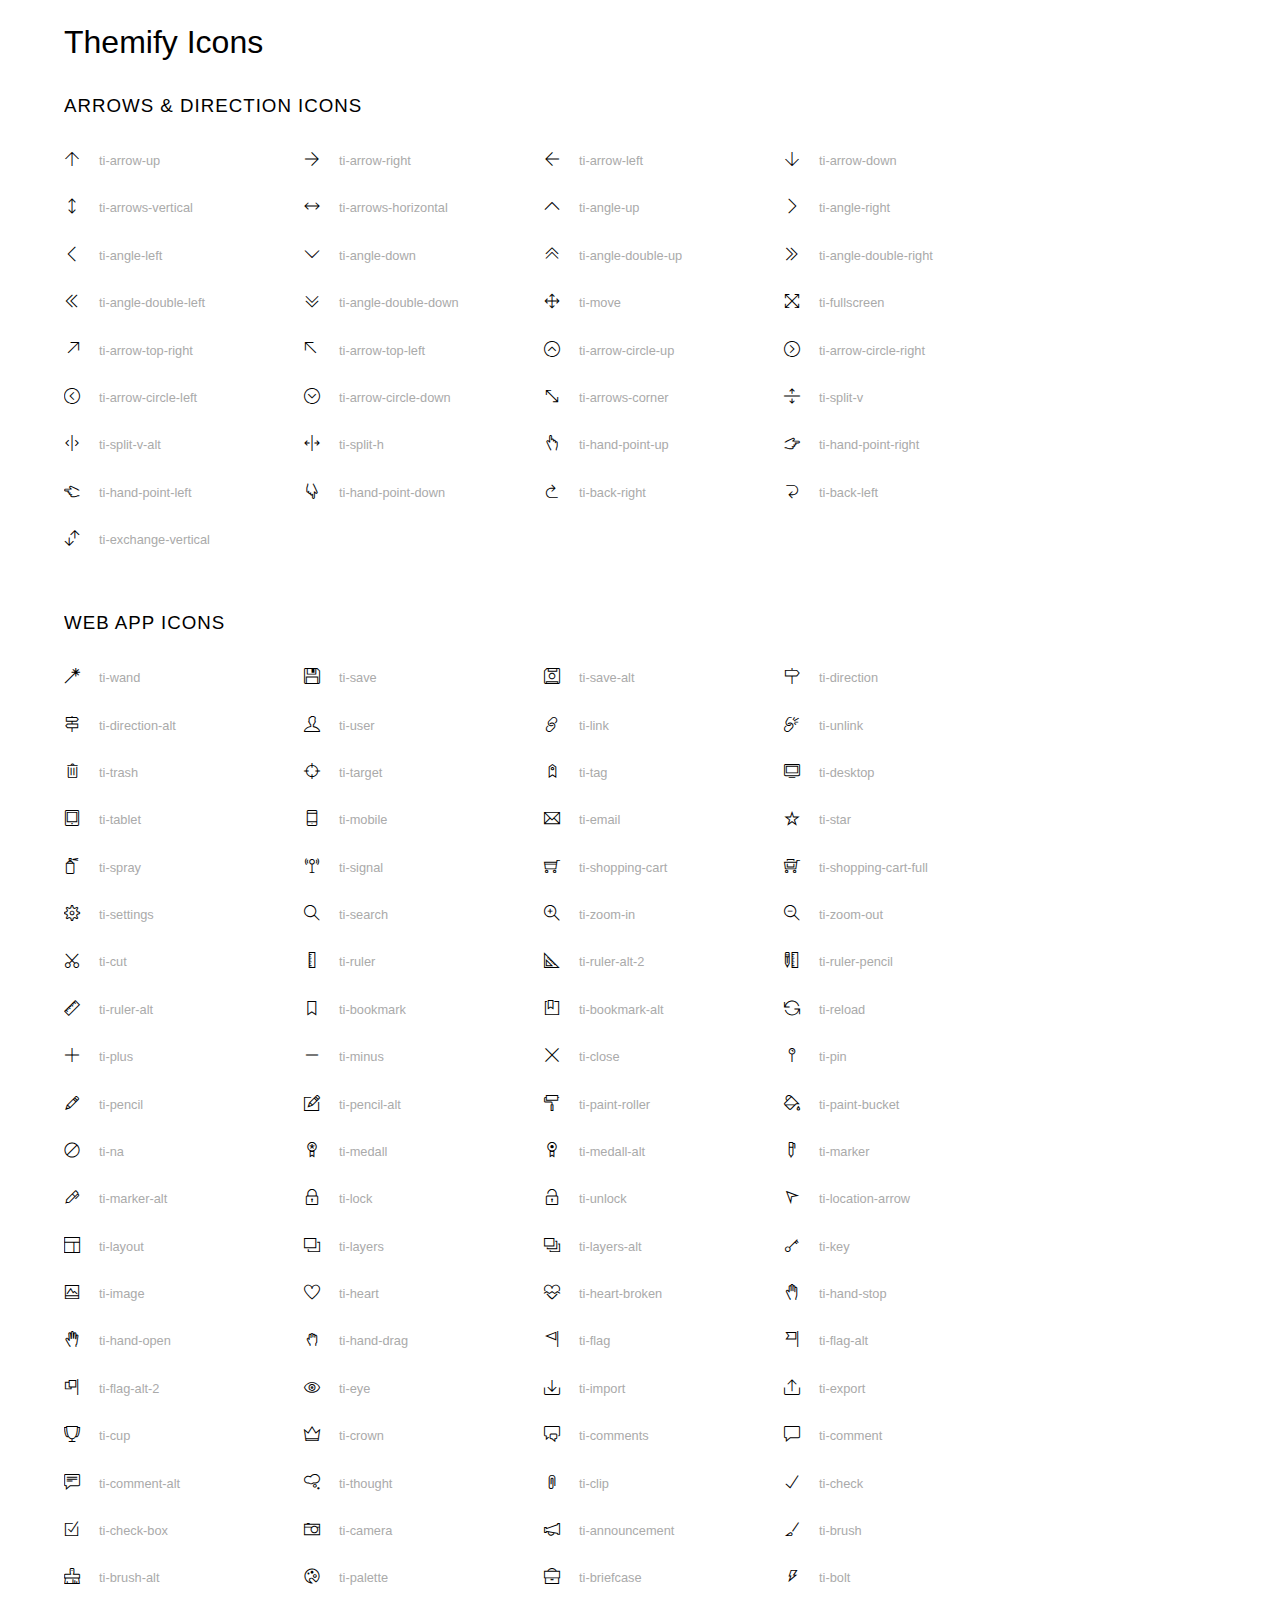
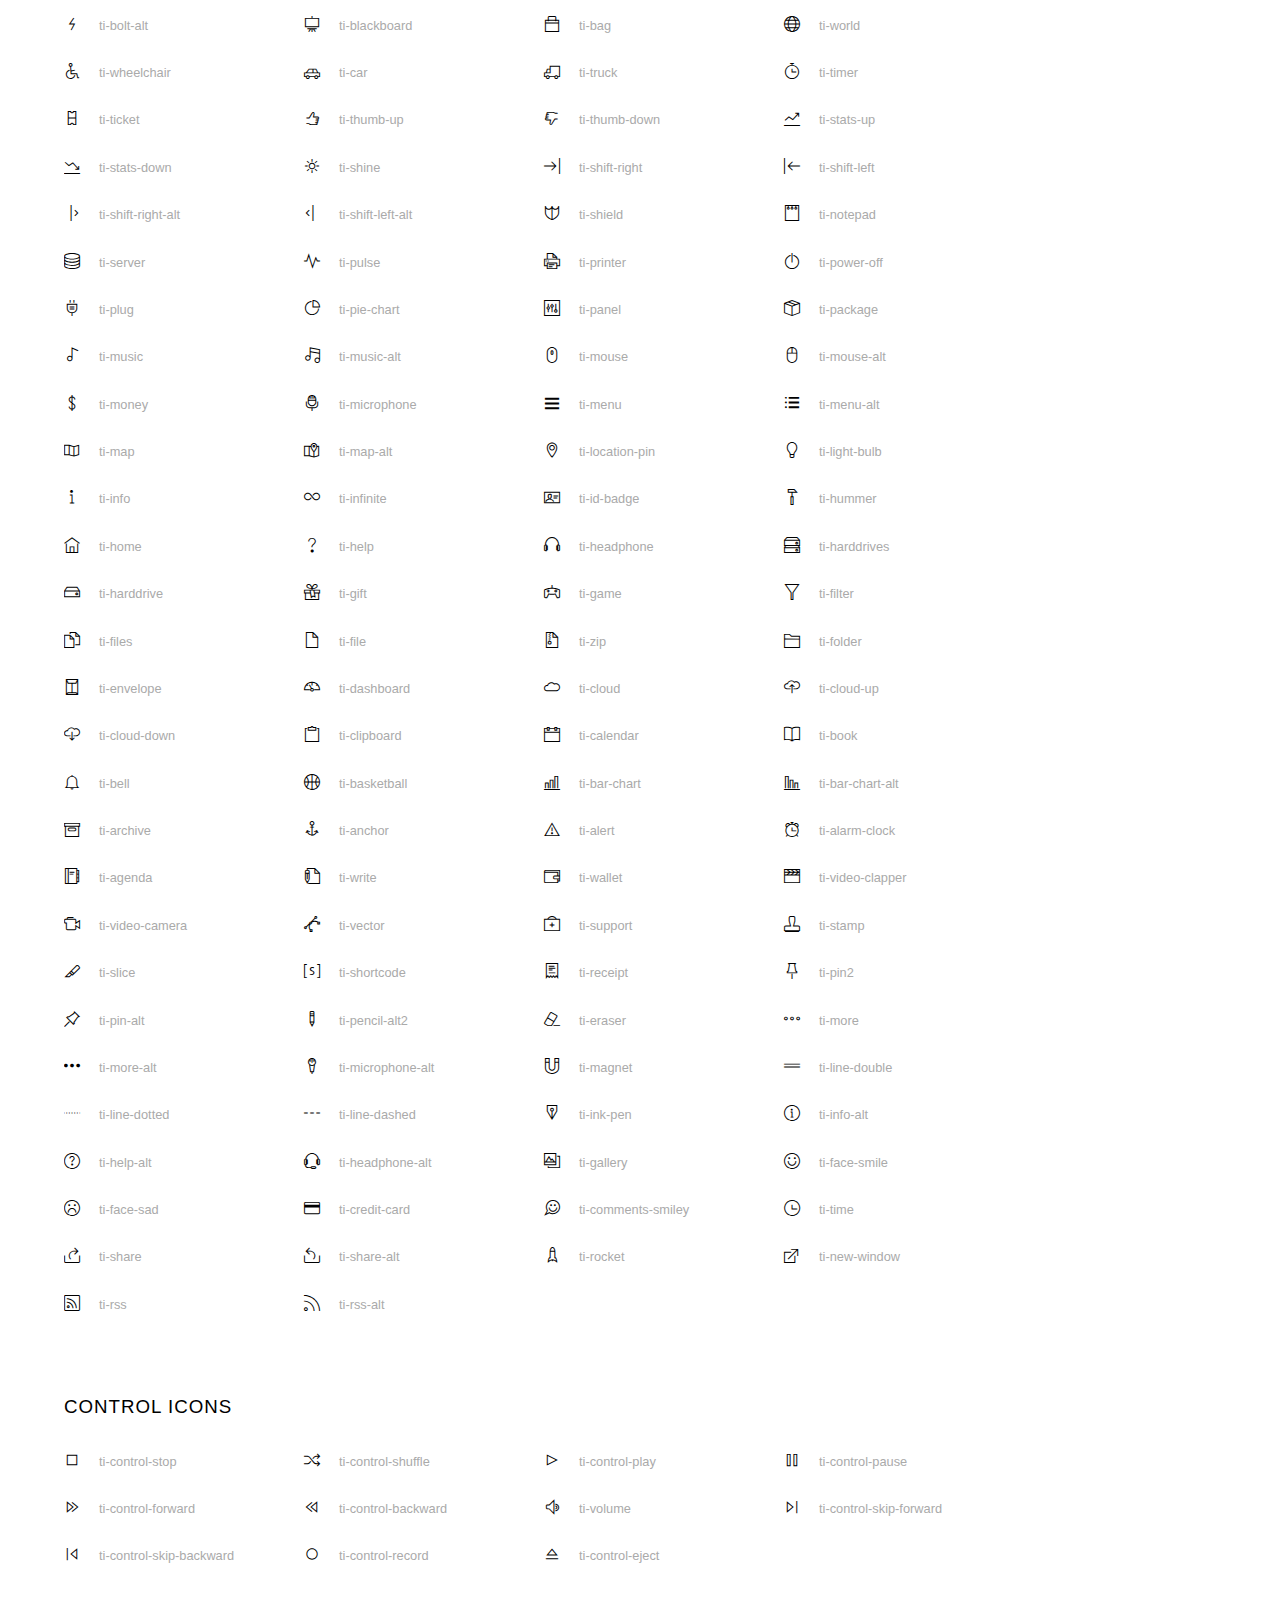
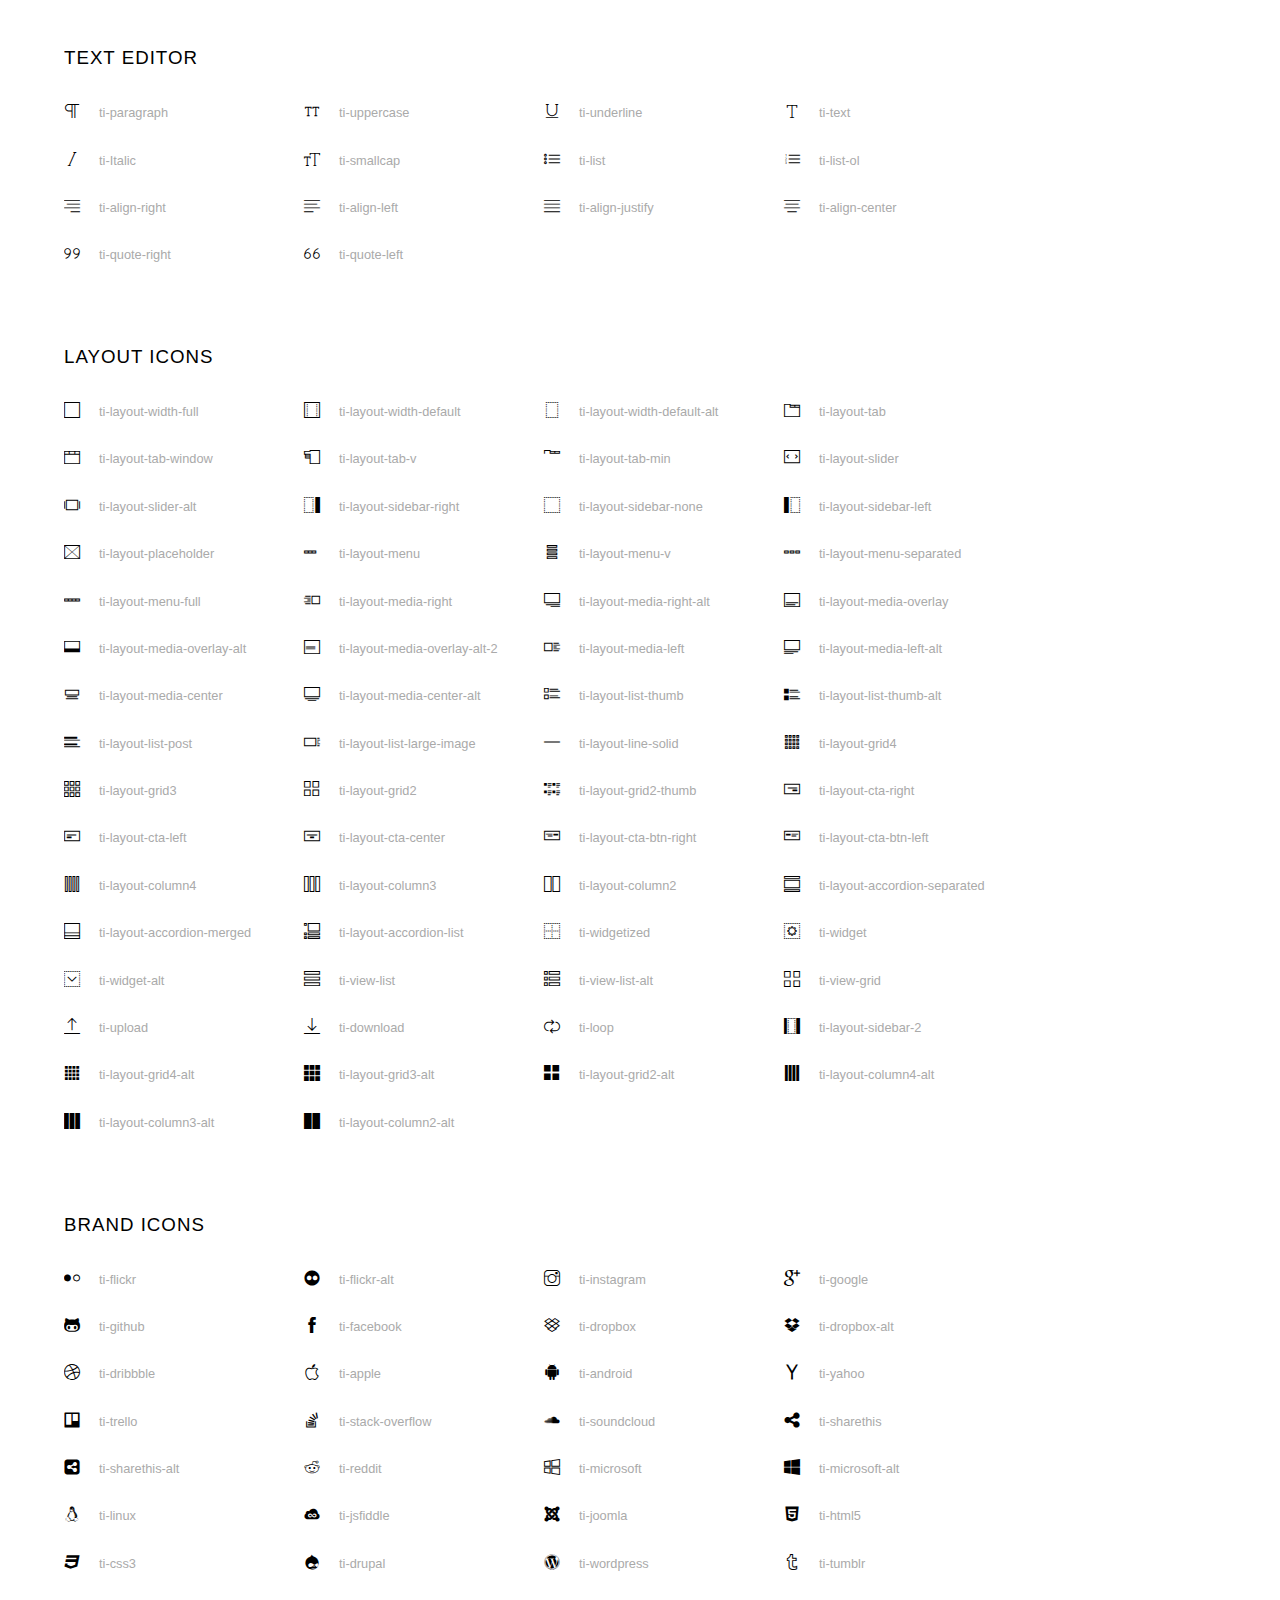
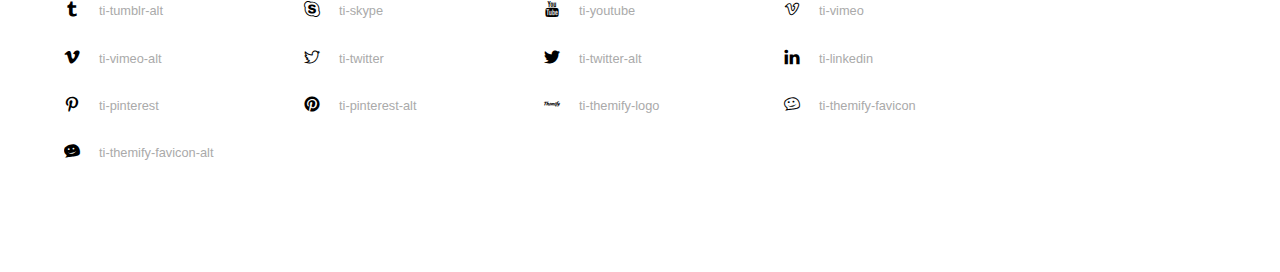
<file: vendors/themify-icons/index.html>
<!doctype html>
<html>
<head>
	<meta charset="utf-8">
	<title>Themify Icon Font</title>
	<meta name="viewport" content="width=device-width">
	<link rel="stylesheet" href="demo-files/demo.css">
	<link rel="stylesheet" href="themify-icons.css">
	<!--[if lt IE 8]><!-->
	<link rel="stylesheet" href="ie7/ie7.css">
	<!--<![endif]-->
</head>
<body>
	<h1>Themify Icons</h1>

	<div class="icon-section">

		<div class="icon-section">
			<h3>Arrows &amp; Direction Icons </h3>

			<div class="icon-container">
				<span class="ti-arrow-up"></span><span class="icon-name"> ti-arrow-up</span>
			</div>
			<div class="icon-container">
				<span class="ti-arrow-right"></span><span class="icon-name"> ti-arrow-right</span>
			</div>
			<div class="icon-container">
				<span class="ti-arrow-left"></span><span class="icon-name"> ti-arrow-left</span>
			</div>
			<div class="icon-container">
				<span class="ti-arrow-down"></span><span class="icon-name"> ti-arrow-down</span>
			</div>
			<div class="icon-container">
				<span class="ti-arrows-vertical"></span><span class="icon-name"> ti-arrows-vertical</span>
			</div>
			<div class="icon-container">
				<span class="ti-arrows-horizontal"></span><span class="icon-name"> ti-arrows-horizontal</span>
			</div>
			<div class="icon-container">
				<span class="ti-angle-up"></span><span class="icon-name"> ti-angle-up</span>
			</div>
			<div class="icon-container">
				<span class="ti-angle-right"></span><span class="icon-name"> ti-angle-right</span>
			</div>
			<div class="icon-container">
				<span class="ti-angle-left"></span><span class="icon-name"> ti-angle-left</span>
			</div>
			<div class="icon-container">
				<span class="ti-angle-down"></span><span class="icon-name"> ti-angle-down</span>
			</div>	
			<div class="icon-container">
				<span class="ti-angle-double-up"></span><span class="icon-name"> ti-angle-double-up</span>
			</div>
			<div class="icon-container">
				<span class="ti-angle-double-right"></span><span class="icon-name"> ti-angle-double-right</span>
			</div>
			<div class="icon-container">
				<span class="ti-angle-double-left"></span><span class="icon-name"> ti-angle-double-left</span>
			</div>
			<div class="icon-container">
				<span class="ti-angle-double-down"></span><span class="icon-name"> ti-angle-double-down</span>
			</div>					
			<div class="icon-container">
				<span class="ti-move"></span><span class="icon-name"> ti-move</span>
			</div>
			<div class="icon-container">
				<span class="ti-fullscreen"></span><span class="icon-name"> ti-fullscreen</span>
			</div>
			<div class="icon-container">
				<span class="ti-arrow-top-right"></span><span class="icon-name"> ti-arrow-top-right</span>
			</div>
			<div class="icon-container">
				<span class="ti-arrow-top-left"></span><span class="icon-name"> ti-arrow-top-left</span>
			</div>
			<div class="icon-container">
				<span class="ti-arrow-circle-up"></span><span class="icon-name"> ti-arrow-circle-up</span>
			</div>
			<div class="icon-container">
				<span class="ti-arrow-circle-right"></span><span class="icon-name"> ti-arrow-circle-right</span>
			</div>
			<div class="icon-container">
				<span class="ti-arrow-circle-left"></span><span class="icon-name"> ti-arrow-circle-left</span>
			</div>
			<div class="icon-container">
				<span class="ti-arrow-circle-down"></span><span class="icon-name"> ti-arrow-circle-down</span>
			</div>
			<div class="icon-container">
				<span class="ti-arrows-corner"></span><span class="icon-name"> ti-arrows-corner</span>
			</div>
			<div class="icon-container">
				<span class="ti-split-v"></span><span class="icon-name"> ti-split-v</span>
			</div>

			<div class="icon-container">
				<span class="ti-split-v-alt"></span><span class="icon-name"> ti-split-v-alt</span>
			</div>
			<div class="icon-container">
				<span class="ti-split-h"></span><span class="icon-name"> ti-split-h</span>
			</div>
			<div class="icon-container">
				<span class="ti-hand-point-up"></span><span class="icon-name"> ti-hand-point-up</span>
			</div>
			<div class="icon-container">
				<span class="ti-hand-point-right"></span><span class="icon-name"> ti-hand-point-right</span>
			</div>
			<div class="icon-container">
				<span class="ti-hand-point-left"></span><span class="icon-name"> ti-hand-point-left</span>
			</div>
			<div class="icon-container">
				<span class="ti-hand-point-down"></span><span class="icon-name"> ti-hand-point-down</span>
			</div>
			<div class="icon-container">
				<span class="ti-back-right"></span><span class="icon-name"> ti-back-right</span>
			</div>
			<div class="icon-container">
				<span class="ti-back-left"></span><span class="icon-name"> ti-back-left</span>
			</div>
			<div class="icon-container">
				<span class="ti-exchange-vertical"></span><span class="icon-name"> ti-exchange-vertical</span>
			</div>

		</div> <!-- Arrows Icons -->



		<h3>Web App Icons</h3>
		
		<div class="icon-section">

			<div class="icon-container">
				<span class="ti-wand"></span><span class="icon-name"> ti-wand</span>
			</div>
			<div class="icon-container">
				<span class="ti-save"></span><span class="icon-name"> ti-save</span>
			</div>
			<div class="icon-container">
				<span class="ti-save-alt"></span><span class="icon-name"> ti-save-alt</span>
			</div>

			<div class="icon-container">
				<span class="ti-direction"></span><span class="icon-name"> ti-direction</span>
			</div>
			<div class="icon-container">
				<span class="ti-direction-alt"></span><span class="icon-name"> ti-direction-alt</span>
			</div>
			<div class="icon-container">
				<span class="ti-user"></span><span class="icon-name"> ti-user</span>
			</div>
			<div class="icon-container">
				<span class="ti-link"></span><span class="icon-name"> ti-link</span>
			</div>
			<div class="icon-container">
				<span class="ti-unlink"></span><span class="icon-name"> ti-unlink</span>
			</div>
			<div class="icon-container">
				<span class="ti-trash"></span><span class="icon-name"> ti-trash</span>
			</div>
			<div class="icon-container">
				<span class="ti-target"></span><span class="icon-name"> ti-target</span>
			</div>
			<div class="icon-container">
				<span class="ti-tag"></span><span class="icon-name"> ti-tag</span>
			</div>
			<div class="icon-container">
				<span class="ti-desktop"></span><span class="icon-name"> ti-desktop</span>
			</div>
			<div class="icon-container">
				<span class="ti-tablet"></span><span class="icon-name"> ti-tablet</span>
			</div>
			<div class="icon-container">
				<span class="ti-mobile"></span><span class="icon-name"> ti-mobile</span>
			</div>
			<div class="icon-container">
				<span class="ti-email"></span><span class="icon-name"> ti-email</span>
			</div>	
			<div class="icon-container">
				<span class="ti-star"></span><span class="icon-name"> ti-star</span>
			</div>
			<div class="icon-container">
				<span class="ti-spray"></span><span class="icon-name"> ti-spray</span>
			</div>
			<div class="icon-container">
				<span class="ti-signal"></span><span class="icon-name"> ti-signal</span>
			</div>
			<div class="icon-container">
				<span class="ti-shopping-cart"></span><span class="icon-name"> ti-shopping-cart</span>
			</div>
			<div class="icon-container">
				<span class="ti-shopping-cart-full"></span><span class="icon-name"> ti-shopping-cart-full</span>
			</div>
			<div class="icon-container">
				<span class="ti-settings"></span><span class="icon-name"> ti-settings</span>
			</div>
			<div class="icon-container">
				<span class="ti-search"></span><span class="icon-name"> ti-search</span>
			</div>
			<div class="icon-container">
				<span class="ti-zoom-in"></span><span class="icon-name"> ti-zoom-in</span>
			</div>
			<div class="icon-container">
				<span class="ti-zoom-out"></span><span class="icon-name"> ti-zoom-out</span>
			</div>
			<div class="icon-container">
				<span class="ti-cut"></span><span class="icon-name"> ti-cut</span>
			</div>
			<div class="icon-container">
				<span class="ti-ruler"></span><span class="icon-name"> ti-ruler</span>
			</div>
			<div class="icon-container">
				<span class="ti-ruler-alt-2"></span><span class="icon-name"> ti-ruler-alt-2</span>
			</div>			
			<div class="icon-container">
				<span class="ti-ruler-pencil"></span><span class="icon-name"> ti-ruler-pencil</span>
			</div>
			<div class="icon-container">
				<span class="ti-ruler-alt"></span><span class="icon-name"> ti-ruler-alt</span>
			</div>
			<div class="icon-container">
				<span class="ti-bookmark"></span><span class="icon-name"> ti-bookmark</span>
			</div>
			<div class="icon-container">
				<span class="ti-bookmark-alt"></span><span class="icon-name"> ti-bookmark-alt</span>
			</div>
			<div class="icon-container">
				<span class="ti-reload"></span><span class="icon-name"> ti-reload</span>
			</div>
			<div class="icon-container">
				<span class="ti-plus"></span><span class="icon-name"> ti-plus</span>
			</div>
			<div class="icon-container">
				<span class="ti-minus"></span><span class="icon-name"> ti-minus</span>
			</div>
			<div class="icon-container">
				<span class="ti-close"></span><span class="icon-name"> ti-close</span>
			</div>			
			<div class="icon-container">
				<span class="ti-pin"></span><span class="icon-name"> ti-pin</span>
			</div>
			<div class="icon-container">
				<span class="ti-pencil"></span><span class="icon-name"> ti-pencil</span>
			</div>
					
		  	<div class="icon-container">
				<span class="ti-pencil-alt"></span><span class="icon-name"> ti-pencil-alt</span>
			</div>
			<div class="icon-container">
				<span class="ti-paint-roller"></span><span class="icon-name"> ti-paint-roller</span>
			</div>
			<div class="icon-container">
				<span class="ti-paint-bucket"></span><span class="icon-name"> ti-paint-bucket</span>
			</div>
			<div class="icon-container">
				<span class="ti-na"></span><span class="icon-name"> ti-na</span>
			</div>
			<div class="icon-container">
				<span class="ti-medall"></span><span class="icon-name"> ti-medall</span>
			</div>
			<div class="icon-container">
				<span class="ti-medall-alt"></span><span class="icon-name"> ti-medall-alt</span>
			</div>
			<div class="icon-container">
				<span class="ti-marker"></span><span class="icon-name"> ti-marker</span>
			</div>
			<div class="icon-container">
				<span class="ti-marker-alt"></span><span class="icon-name"> ti-marker-alt</span>
			</div>

			<div class="icon-container">
				<span class="ti-lock"></span><span class="icon-name"> ti-lock</span>
			</div>
			<div class="icon-container">
				<span class="ti-unlock"></span><span class="icon-name"> ti-unlock</span>
			</div>
			<div class="icon-container">
				<span class="ti-location-arrow"></span><span class="icon-name"> ti-location-arrow</span>
			</div>
			<div class="icon-container">
				<span class="ti-layout"></span><span class="icon-name"> ti-layout</span>
			</div>
			<div class="icon-container">
				<span class="ti-layers"></span><span class="icon-name"> ti-layers</span>
			</div>
			<div class="icon-container">
				<span class="ti-layers-alt"></span><span class="icon-name"> ti-layers-alt</span>
			</div>
			<div class="icon-container">
				<span class="ti-key"></span><span class="icon-name"> ti-key</span>
			</div>
			<div class="icon-container">
				<span class="ti-image"></span><span class="icon-name"> ti-image</span>
			</div>
			<div class="icon-container">
				<span class="ti-heart"></span><span class="icon-name"> ti-heart</span>
			</div>
			<div class="icon-container">
				<span class="ti-heart-broken"></span><span class="icon-name"> ti-heart-broken</span>
			</div>
			<div class="icon-container">
				<span class="ti-hand-stop"></span><span class="icon-name"> ti-hand-stop</span>
			</div>
			<div class="icon-container">
				<span class="ti-hand-open"></span><span class="icon-name"> ti-hand-open</span>
			</div>
			<div class="icon-container">
				<span class="ti-hand-drag"></span><span class="icon-name"> ti-hand-drag</span>
			</div>
			<div class="icon-container">
				<span class="ti-flag"></span><span class="icon-name"> ti-flag</span>
			</div>
			<div class="icon-container">
				<span class="ti-flag-alt"></span><span class="icon-name"> ti-flag-alt</span>
			</div>
			<div class="icon-container">
				<span class="ti-flag-alt-2"></span><span class="icon-name"> ti-flag-alt-2</span>
			</div>
			<div class="icon-container">
				<span class="ti-eye"></span><span class="icon-name"> ti-eye</span>
			</div>
			<div class="icon-container">
				<span class="ti-import"></span><span class="icon-name"> ti-import</span>
			</div>			
			<div class="icon-container">
				<span class="ti-export"></span><span class="icon-name"> ti-export</span>
			</div>
			<div class="icon-container">
				<span class="ti-cup"></span><span class="icon-name"> ti-cup</span>
			</div>
			<div class="icon-container">
				<span class="ti-crown"></span><span class="icon-name"> ti-crown</span>
			</div>
			<div class="icon-container">
				<span class="ti-comments"></span><span class="icon-name"> ti-comments</span>
			</div>
			<div class="icon-container">
				<span class="ti-comment"></span><span class="icon-name"> ti-comment</span>
			</div>
			<div class="icon-container">
				<span class="ti-comment-alt"></span><span class="icon-name"> ti-comment-alt</span>
			</div>
			<div class="icon-container">
				<span class="ti-thought"></span><span class="icon-name"> ti-thought</span>
			</div>			
			<div class="icon-container">
				<span class="ti-clip"></span><span class="icon-name"> ti-clip</span>
			</div>

			<div class="icon-container">
				<span class="ti-check"></span><span class="icon-name"> ti-check</span>
			</div>
			<div class="icon-container">
				<span class="ti-check-box"></span><span class="icon-name"> ti-check-box</span>
			</div>
			<div class="icon-container">
				<span class="ti-camera"></span><span class="icon-name"> ti-camera</span>
			</div>
			<div class="icon-container">
				<span class="ti-announcement"></span><span class="icon-name"> ti-announcement</span>
			</div>
			<div class="icon-container">
				<span class="ti-brush"></span><span class="icon-name"> ti-brush</span>
			</div>
			<div class="icon-container">
				<span class="ti-brush-alt"></span><span class="icon-name"> ti-brush-alt</span>
			</div>
			<div class="icon-container">
				<span class="ti-palette"></span><span class="icon-name"> ti-palette</span>
			</div>			
			<div class="icon-container">
				<span class="ti-briefcase"></span><span class="icon-name"> ti-briefcase</span>
			</div>
			<div class="icon-container">
				<span class="ti-bolt"></span><span class="icon-name"> ti-bolt</span>
			</div>
			<div class="icon-container">
				<span class="ti-bolt-alt"></span><span class="icon-name"> ti-bolt-alt</span>
			</div>
			<div class="icon-container">
				<span class="ti-blackboard"></span><span class="icon-name"> ti-blackboard</span>
			</div>
			<div class="icon-container">
				<span class="ti-bag"></span><span class="icon-name"> ti-bag</span>
			</div>
			<div class="icon-container">
				<span class="ti-world"></span><span class="icon-name"> ti-world</span>
			</div>
			<div class="icon-container">
				<span class="ti-wheelchair"></span><span class="icon-name"> ti-wheelchair</span>
			</div>
			<div class="icon-container">
				<span class="ti-car"></span><span class="icon-name"> ti-car</span>
			</div>
			<div class="icon-container">
				<span class="ti-truck"></span><span class="icon-name"> ti-truck</span>
			</div>
			<div class="icon-container">
				<span class="ti-timer"></span><span class="icon-name"> ti-timer</span>
			</div>
			<div class="icon-container">
				<span class="ti-ticket"></span><span class="icon-name"> ti-ticket</span>
			</div>
			<div class="icon-container">
				<span class="ti-thumb-up"></span><span class="icon-name"> ti-thumb-up</span>
			</div>
			<div class="icon-container">
				<span class="ti-thumb-down"></span><span class="icon-name"> ti-thumb-down</span>
			</div>

			<div class="icon-container">
				<span class="ti-stats-up"></span><span class="icon-name"> ti-stats-up</span>
			</div>
			<div class="icon-container">
				<span class="ti-stats-down"></span><span class="icon-name"> ti-stats-down</span>
			</div>
			<div class="icon-container">
				<span class="ti-shine"></span><span class="icon-name"> ti-shine</span>
			</div>
			<div class="icon-container">
				<span class="ti-shift-right"></span><span class="icon-name"> ti-shift-right</span>
			</div>
			<div class="icon-container">
				<span class="ti-shift-left"></span><span class="icon-name"> ti-shift-left</span>
			</div>

			<div class="icon-container">
				<span class="ti-shift-right-alt"></span><span class="icon-name"> ti-shift-right-alt</span>
			</div>
			<div class="icon-container">
				<span class="ti-shift-left-alt"></span><span class="icon-name"> ti-shift-left-alt</span>
			</div>
			<div class="icon-container">
				<span class="ti-shield"></span><span class="icon-name"> ti-shield</span>
			</div>
			<div class="icon-container">
				<span class="ti-notepad"></span><span class="icon-name"> ti-notepad</span>
			</div>
			<div class="icon-container">
				<span class="ti-server"></span><span class="icon-name"> ti-server</span>
			</div>

			<div class="icon-container">
				<span class="ti-pulse"></span><span class="icon-name"> ti-pulse</span>
			</div>
			<div class="icon-container">
				<span class="ti-printer"></span><span class="icon-name"> ti-printer</span>
			</div>
			<div class="icon-container">
				<span class="ti-power-off"></span><span class="icon-name"> ti-power-off</span>
			</div>
			<div class="icon-container">
				<span class="ti-plug"></span><span class="icon-name"> ti-plug</span>
			</div>
			<div class="icon-container">
				<span class="ti-pie-chart"></span><span class="icon-name"> ti-pie-chart</span>
			</div>

			<div class="icon-container">
				<span class="ti-panel"></span><span class="icon-name"> ti-panel</span>
			</div>
			<div class="icon-container">
				<span class="ti-package"></span><span class="icon-name"> ti-package</span>
			</div>
			<div class="icon-container">
				<span class="ti-music"></span><span class="icon-name"> ti-music</span>
			</div>
			<div class="icon-container">
				<span class="ti-music-alt"></span><span class="icon-name"> ti-music-alt</span>
			</div>
			<div class="icon-container">
				<span class="ti-mouse"></span><span class="icon-name"> ti-mouse</span>
			</div>
			<div class="icon-container">
				<span class="ti-mouse-alt"></span><span class="icon-name"> ti-mouse-alt</span>
			</div>
			<div class="icon-container">
				<span class="ti-money"></span><span class="icon-name"> ti-money</span>
			</div>
			<div class="icon-container">
				<span class="ti-microphone"></span><span class="icon-name"> ti-microphone</span>
			</div>
			<div class="icon-container">
				<span class="ti-menu"></span><span class="icon-name"> ti-menu</span>
			</div>
			<div class="icon-container">
				<span class="ti-menu-alt"></span><span class="icon-name"> ti-menu-alt</span>
			</div>
			<div class="icon-container">
				<span class="ti-map"></span><span class="icon-name"> ti-map</span>
			</div>
			<div class="icon-container">
				<span class="ti-map-alt"></span><span class="icon-name"> ti-map-alt</span>
			</div>

			<div class="icon-container">
				<span class="ti-location-pin"></span><span class="icon-name"> ti-location-pin</span>
			</div>

			<div class="icon-container">
				<span class="ti-light-bulb"></span><span class="icon-name"> ti-light-bulb</span>
			</div>
			<div class="icon-container">
				<span class="ti-info"></span><span class="icon-name"> ti-info</span>
			</div>
			<div class="icon-container">
				<span class="ti-infinite"></span><span class="icon-name"> ti-infinite</span>
			</div>
			<div class="icon-container">
				<span class="ti-id-badge"></span><span class="icon-name"> ti-id-badge</span>
			</div>
			<div class="icon-container">
				<span class="ti-hummer"></span><span class="icon-name"> ti-hummer</span>
			</div>
			<div class="icon-container">
				<span class="ti-home"></span><span class="icon-name"> ti-home</span>
			</div>
			<div class="icon-container">
				<span class="ti-help"></span><span class="icon-name"> ti-help</span>
			</div>
			<div class="icon-container">
				<span class="ti-headphone"></span><span class="icon-name"> ti-headphone</span>
			</div>
			<div class="icon-container">
				<span class="ti-harddrives"></span><span class="icon-name"> ti-harddrives</span>
			</div>
			<div class="icon-container">
				<span class="ti-harddrive"></span><span class="icon-name"> ti-harddrive</span>
			</div>
			<div class="icon-container">
				<span class="ti-gift"></span><span class="icon-name"> ti-gift</span>
			</div>
			<div class="icon-container">
				<span class="ti-game"></span><span class="icon-name"> ti-game</span>
			</div>
			<div class="icon-container">
				<span class="ti-filter"></span><span class="icon-name"> ti-filter</span>
			</div>
			<div class="icon-container">
				<span class="ti-files"></span><span class="icon-name"> ti-files</span>
			</div>
			<div class="icon-container">
				<span class="ti-file"></span><span class="icon-name"> ti-file</span>
			</div>
			<div class="icon-container">
				<span class="ti-zip"></span><span class="icon-name"> ti-zip</span>
			</div>
			<div class="icon-container">
				<span class="ti-folder"></span><span class="icon-name"> ti-folder</span>
			</div>			
			<div class="icon-container">
				<span class="ti-envelope"></span><span class="icon-name"> ti-envelope</span>
			</div>


			<div class="icon-container">
				<span class="ti-dashboard"></span><span class="icon-name"> ti-dashboard</span>
			</div>
			<div class="icon-container">
				<span class="ti-cloud"></span><span class="icon-name"> ti-cloud</span>
			</div>
			<div class="icon-container">
				<span class="ti-cloud-up"></span><span class="icon-name"> ti-cloud-up</span>
			</div>
			<div class="icon-container">
				<span class="ti-cloud-down"></span><span class="icon-name"> ti-cloud-down</span>
			</div>
			<div class="icon-container">
				<span class="ti-clipboard"></span><span class="icon-name"> ti-clipboard</span>
			</div>
			<div class="icon-container">
				<span class="ti-calendar"></span><span class="icon-name"> ti-calendar</span>
			</div>
			<div class="icon-container">
				<span class="ti-book"></span><span class="icon-name"> ti-book</span>
			</div>
			<div class="icon-container">
				<span class="ti-bell"></span><span class="icon-name"> ti-bell</span>
			</div>
			<div class="icon-container">
				<span class="ti-basketball"></span><span class="icon-name"> ti-basketball</span>
			</div>
			<div class="icon-container">
				<span class="ti-bar-chart"></span><span class="icon-name"> ti-bar-chart</span>
			</div>
			<div class="icon-container">
				<span class="ti-bar-chart-alt"></span><span class="icon-name"> ti-bar-chart-alt</span>
			</div>


			<div class="icon-container">
				<span class="ti-archive"></span><span class="icon-name"> ti-archive</span>
			</div>
			<div class="icon-container">
				<span class="ti-anchor"></span><span class="icon-name"> ti-anchor</span>
			</div>

			<div class="icon-container">
				<span class="ti-alert"></span><span class="icon-name"> ti-alert</span>
			</div>
			<div class="icon-container">
				<span class="ti-alarm-clock"></span><span class="icon-name"> ti-alarm-clock</span>
			</div>
			<div class="icon-container">
				<span class="ti-agenda"></span><span class="icon-name"> ti-agenda</span>
			</div>
			<div class="icon-container">
				<span class="ti-write"></span><span class="icon-name"> ti-write</span>
			</div>

			<div class="icon-container">
				<span class="ti-wallet"></span><span class="icon-name"> ti-wallet</span>
			</div>
			<div class="icon-container">
				<span class="ti-video-clapper"></span><span class="icon-name"> ti-video-clapper</span>
			</div>
			<div class="icon-container">
				<span class="ti-video-camera"></span><span class="icon-name"> ti-video-camera</span>
			</div>
			<div class="icon-container">
				<span class="ti-vector"></span><span class="icon-name"> ti-vector</span>
			</div>

			<div class="icon-container">
				<span class="ti-support"></span><span class="icon-name"> ti-support</span>
			</div>
			<div class="icon-container">
				<span class="ti-stamp"></span><span class="icon-name"> ti-stamp</span>
			</div>
			<div class="icon-container">
				<span class="ti-slice"></span><span class="icon-name"> ti-slice</span>
			</div>
			<div class="icon-container">
				<span class="ti-shortcode"></span><span class="icon-name"> ti-shortcode</span>
			</div>
			<div class="icon-container">
				<span class="ti-receipt"></span><span class="icon-name"> ti-receipt</span>
			</div>
			<div class="icon-container">
				<span class="ti-pin2"></span><span class="icon-name"> ti-pin2</span>
			</div>
			<div class="icon-container">
				<span class="ti-pin-alt"></span><span class="icon-name"> ti-pin-alt</span>
			</div>
			<div class="icon-container">
				<span class="ti-pencil-alt2"></span><span class="icon-name"> ti-pencil-alt2</span>
			</div>
			<div class="icon-container">
				<span class="ti-eraser"></span><span class="icon-name"> ti-eraser</span>
			</div>			
			<div class="icon-container">
				<span class="ti-more"></span><span class="icon-name"> ti-more</span>
			</div>
			<div class="icon-container">
				<span class="ti-more-alt"></span><span class="icon-name"> ti-more-alt</span>
			</div>
			<div class="icon-container">
				<span class="ti-microphone-alt"></span><span class="icon-name"> ti-microphone-alt</span>
			</div>
			<div class="icon-container">
				<span class="ti-magnet"></span><span class="icon-name"> ti-magnet</span>
			</div>
			<div class="icon-container">
				<span class="ti-line-double"></span><span class="icon-name"> ti-line-double</span>
			</div>
			<div class="icon-container">
				<span class="ti-line-dotted"></span><span class="icon-name"> ti-line-dotted</span>
			</div>
			<div class="icon-container">
				<span class="ti-line-dashed"></span><span class="icon-name"> ti-line-dashed</span>
			</div>

			<div class="icon-container">
				<span class="ti-ink-pen"></span><span class="icon-name"> ti-ink-pen</span>
			</div>
			<div class="icon-container">
				<span class="ti-info-alt"></span><span class="icon-name"> ti-info-alt</span>
			</div>
			<div class="icon-container">
				<span class="ti-help-alt"></span><span class="icon-name"> ti-help-alt</span>
			</div>
			<div class="icon-container">
				<span class="ti-headphone-alt"></span><span class="icon-name"> ti-headphone-alt</span>
			</div>

			<div class="icon-container">
				<span class="ti-gallery"></span><span class="icon-name"> ti-gallery</span>
			</div>
			<div class="icon-container">
				<span class="ti-face-smile"></span><span class="icon-name"> ti-face-smile</span>
			</div>
			<div class="icon-container">
				<span class="ti-face-sad"></span><span class="icon-name"> ti-face-sad</span>
			</div>
			<div class="icon-container">
				<span class="ti-credit-card"></span><span class="icon-name"> ti-credit-card</span>
			</div>
			<div class="icon-container">
				<span class="ti-comments-smiley"></span><span class="icon-name"> ti-comments-smiley</span>
			</div>
			<div class="icon-container">
				<span class="ti-time"></span><span class="icon-name"> ti-time</span>
			</div>
			<div class="icon-container">
				<span class="ti-share"></span><span class="icon-name"> ti-share</span>
			</div>
			<div class="icon-container">
				<span class="ti-share-alt"></span><span class="icon-name"> ti-share-alt</span>
			</div>
			<div class="icon-container">
				<span class="ti-rocket"></span><span class="icon-name"> ti-rocket</span>
			</div>

			<div class="icon-container">
				<span class="ti-new-window"></span><span class="icon-name"> ti-new-window</span>
			</div>

			<div class="icon-container">
				<span class="ti-rss"></span><span class="icon-name"> ti-rss</span>
			</div>

			<div class="icon-container">
				<span class="ti-rss-alt"></span><span class="icon-name"> ti-rss-alt</span>
			</div>
			
		</div><!-- Web App Icons -->


		<div class="icon-section">
			<h3>Control Icons</h3>
			<div class="icon-container">
				<span class="ti-control-stop"></span><span class="icon-name"> ti-control-stop</span>
			</div>
			<div class="icon-container">
				<span class="ti-control-shuffle"></span><span class="icon-name"> ti-control-shuffle</span>
			</div>
			<div class="icon-container">
				<span class="ti-control-play"></span><span class="icon-name"> ti-control-play</span>
			</div>
			<div class="icon-container">
				<span class="ti-control-pause"></span><span class="icon-name"> ti-control-pause</span>
			</div>
			<div class="icon-container">
				<span class="ti-control-forward"></span><span class="icon-name"> ti-control-forward</span>
			</div>
			<div class="icon-container">
				<span class="ti-control-backward"></span><span class="icon-name"> ti-control-backward</span>
			</div>	
			<div class="icon-container">
				<span class="ti-volume"></span><span class="icon-name"> ti-volume</span>
			</div>
			<div class="icon-container">
				<span class="ti-control-skip-forward"></span><span class="icon-name"> ti-control-skip-forward</span>
			</div>
			<div class="icon-container">
				<span class="ti-control-skip-backward"></span><span class="icon-name"> ti-control-skip-backward</span>
			</div>
			<div class="icon-container">
				<span class="ti-control-record"></span><span class="icon-name"> ti-control-record</span>
			</div>
			<div class="icon-container">
				<span class="ti-control-eject"></span><span class="icon-name"> ti-control-eject</span>
			</div>			
		</div> <!-- Control Icons -->


		<div class="icon-section">
			<h3>Text Editor</h3>

			<div class="icon-container">
				<span class="ti-paragraph"></span><span class="icon-name"> ti-paragraph</span>
			</div>
			<div class="icon-container">
				<span class="ti-uppercase"></span><span class="icon-name"> ti-uppercase</span>
			</div>

			<div class="icon-container">
				<span class="ti-underline"></span><span class="icon-name"> ti-underline</span>
			</div>
			<div class="icon-container">
				<span class="ti-text"></span><span class="icon-name"> ti-text</span>
			</div>
			<div class="icon-container">
				<span class="ti-Italic"></span><span class="icon-name"> ti-Italic</span>
			</div>
			<div class="icon-container">
				<span class="ti-smallcap"></span><span class="icon-name"> ti-smallcap</span>
			</div>
			<div class="icon-container">
				<span class="ti-list"></span><span class="icon-name"> ti-list</span>
			</div>
			<div class="icon-container">
				<span class="ti-list-ol"></span><span class="icon-name"> ti-list-ol</span>
			</div>
			<div class="icon-container">
				<span class="ti-align-right"></span><span class="icon-name"> ti-align-right</span>
			</div>
			<div class="icon-container">
				<span class="ti-align-left"></span><span class="icon-name"> ti-align-left</span>
			</div>
			<div class="icon-container">
				<span class="ti-align-justify"></span><span class="icon-name"> ti-align-justify</span>
			</div>
			<div class="icon-container">
				<span class="ti-align-center"></span><span class="icon-name"> ti-align-center</span>
			</div>
			<div class="icon-container">
				<span class="ti-quote-right"></span><span class="icon-name"> ti-quote-right</span>
			</div>
			<div class="icon-container">
				<span class="ti-quote-left"></span><span class="icon-name"> ti-quote-left</span>
			</div>

		</div> <!-- Text Editor -->



		<div class="icon-section">
			<h3>Layout Icons</h3>
			<div class="icon-container">
				<span class="ti-layout-width-full"></span><span class="icon-name"> ti-layout-width-full</span>
			</div>
			<div class="icon-container">
				<span class="ti-layout-width-default"></span><span class="icon-name"> ti-layout-width-default</span>
			</div>
			<div class="icon-container">
				<span class="ti-layout-width-default-alt"></span><span class="icon-name"> ti-layout-width-default-alt</span>
			</div>
			<div class="icon-container">
				<span class="ti-layout-tab"></span><span class="icon-name"> ti-layout-tab</span>
			</div>
			<div class="icon-container">
				<span class="ti-layout-tab-window"></span><span class="icon-name"> ti-layout-tab-window</span>
			</div>
			<div class="icon-container">
				<span class="ti-layout-tab-v"></span><span class="icon-name"> ti-layout-tab-v</span>
			</div>
			<div class="icon-container">
				<span class="ti-layout-tab-min"></span><span class="icon-name"> ti-layout-tab-min</span>
			</div>
			<div class="icon-container">
				<span class="ti-layout-slider"></span><span class="icon-name"> ti-layout-slider</span>
			</div>
			<div class="icon-container">
				<span class="ti-layout-slider-alt"></span><span class="icon-name"> ti-layout-slider-alt</span>
			</div>
			<div class="icon-container">
				<span class="ti-layout-sidebar-right"></span><span class="icon-name"> ti-layout-sidebar-right</span>
			</div>
			<div class="icon-container">
				<span class="ti-layout-sidebar-none"></span><span class="icon-name"> ti-layout-sidebar-none</span>
			</div>
			<div class="icon-container">
				<span class="ti-layout-sidebar-left"></span><span class="icon-name"> ti-layout-sidebar-left</span>
			</div>
			<div class="icon-container">
				<span class="ti-layout-placeholder"></span><span class="icon-name"> ti-layout-placeholder</span>
			</div>
			<div class="icon-container">
				<span class="ti-layout-menu"></span><span class="icon-name"> ti-layout-menu</span>
			</div>
			<div class="icon-container">
				<span class="ti-layout-menu-v"></span><span class="icon-name"> ti-layout-menu-v</span>
			</div>
			<div class="icon-container">
				<span class="ti-layout-menu-separated"></span><span class="icon-name"> ti-layout-menu-separated</span>
			</div>
			<div class="icon-container">
				<span class="ti-layout-menu-full"></span><span class="icon-name"> ti-layout-menu-full</span>
			</div>
			<div class="icon-container">
				<span class="ti-layout-media-right"></span><span class="icon-name"> ti-layout-media-right</span>
			</div>
			<div class="icon-container">
				<span class="ti-layout-media-right-alt"></span><span class="icon-name"> ti-layout-media-right-alt</span>
			</div>
			<div class="icon-container">
				<span class="ti-layout-media-overlay"></span><span class="icon-name"> ti-layout-media-overlay</span>
			</div>
			<div class="icon-container">
				<span class="ti-layout-media-overlay-alt"></span><span class="icon-name"> ti-layout-media-overlay-alt</span>
			</div>
			<div class="icon-container">
				<span class="ti-layout-media-overlay-alt-2"></span><span class="icon-name"> ti-layout-media-overlay-alt-2</span>
			</div>
			<div class="icon-container">
				<span class="ti-layout-media-left"></span><span class="icon-name"> ti-layout-media-left</span>
			</div>
			<div class="icon-container">
				<span class="ti-layout-media-left-alt"></span><span class="icon-name"> ti-layout-media-left-alt</span>
			</div>
			<div class="icon-container">
				<span class="ti-layout-media-center"></span><span class="icon-name"> ti-layout-media-center</span>
			</div>
			<div class="icon-container">
				<span class="ti-layout-media-center-alt"></span><span class="icon-name"> ti-layout-media-center-alt</span>
			</div>
			<div class="icon-container">
				<span class="ti-layout-list-thumb"></span><span class="icon-name"> ti-layout-list-thumb</span>
			</div>
			<div class="icon-container">
				<span class="ti-layout-list-thumb-alt"></span><span class="icon-name"> ti-layout-list-thumb-alt</span>
			</div>
			<div class="icon-container">
				<span class="ti-layout-list-post"></span><span class="icon-name"> ti-layout-list-post</span>
			</div>
			<div class="icon-container">
				<span class="ti-layout-list-large-image"></span><span class="icon-name"> ti-layout-list-large-image</span>
			</div>
			<div class="icon-container">
				<span class="ti-layout-line-solid"></span><span class="icon-name"> ti-layout-line-solid</span>
			</div>
			<div class="icon-container">
				<span class="ti-layout-grid4"></span><span class="icon-name"> ti-layout-grid4</span>
			</div>
			<div class="icon-container">
				<span class="ti-layout-grid3"></span><span class="icon-name"> ti-layout-grid3</span>
			</div>
			<div class="icon-container">
				<span class="ti-layout-grid2"></span><span class="icon-name"> ti-layout-grid2</span>
			</div>
			<div class="icon-container">
				<span class="ti-layout-grid2-thumb"></span><span class="icon-name"> ti-layout-grid2-thumb</span>
			</div>
			<div class="icon-container">
				<span class="ti-layout-cta-right"></span><span class="icon-name"> ti-layout-cta-right</span>
			</div>
			<div class="icon-container">
				<span class="ti-layout-cta-left"></span><span class="icon-name"> ti-layout-cta-left</span>
			</div>
			<div class="icon-container">
				<span class="ti-layout-cta-center"></span><span class="icon-name"> ti-layout-cta-center</span>
			</div>
			<div class="icon-container">
				<span class="ti-layout-cta-btn-right"></span><span class="icon-name"> ti-layout-cta-btn-right</span>
			</div>
			<div class="icon-container">
				<span class="ti-layout-cta-btn-left"></span><span class="icon-name"> ti-layout-cta-btn-left</span>
			</div>
			<div class="icon-container">
				<span class="ti-layout-column4"></span><span class="icon-name"> ti-layout-column4</span>
			</div>
			<div class="icon-container">
				<span class="ti-layout-column3"></span><span class="icon-name"> ti-layout-column3</span>
			</div>
			<div class="icon-container">
				<span class="ti-layout-column2"></span><span class="icon-name"> ti-layout-column2</span>
			</div>
			<div class="icon-container">
				<span class="ti-layout-accordion-separated"></span><span class="icon-name"> ti-layout-accordion-separated</span>
			</div>
			<div class="icon-container">
				<span class="ti-layout-accordion-merged"></span><span class="icon-name"> ti-layout-accordion-merged</span>
			</div>
			<div class="icon-container">
				<span class="ti-layout-accordion-list"></span><span class="icon-name"> ti-layout-accordion-list</span>
			</div>
			<div class="icon-container">
				<span class="ti-widgetized"></span><span class="icon-name"> ti-widgetized</span>
			</div>
			<div class="icon-container">
				<span class="ti-widget"></span><span class="icon-name"> ti-widget</span>
			</div>
			<div class="icon-container">
				<span class="ti-widget-alt"></span><span class="icon-name"> ti-widget-alt</span>
			</div>
			<div class="icon-container">
				<span class="ti-view-list"></span><span class="icon-name"> ti-view-list</span>
			</div>
			<div class="icon-container">
				<span class="ti-view-list-alt"></span><span class="icon-name"> ti-view-list-alt</span>
			</div>
			<div class="icon-container">
				<span class="ti-view-grid"></span><span class="icon-name"> ti-view-grid</span>
			</div>
			<div class="icon-container">
				<span class="ti-upload"></span><span class="icon-name"> ti-upload</span>
			</div>
			<div class="icon-container">
				<span class="ti-download"></span><span class="icon-name"> ti-download</span>
			</div>	
			<div class="icon-container">
				<span class="ti-loop"></span><span class="icon-name"> ti-loop</span>
			</div>
			<div class="icon-container">
				<span class="ti-layout-sidebar-2"></span><span class="icon-name"> ti-layout-sidebar-2</span>
			</div>
			<div class="icon-container">
				<span class="ti-layout-grid4-alt"></span><span class="icon-name"> ti-layout-grid4-alt</span>
			</div>
			<div class="icon-container">
				<span class="ti-layout-grid3-alt"></span><span class="icon-name"> ti-layout-grid3-alt</span>
			</div>
			<div class="icon-container">
				<span class="ti-layout-grid2-alt"></span><span class="icon-name"> ti-layout-grid2-alt</span>
			</div>
			<div class="icon-container">
				<span class="ti-layout-column4-alt"></span><span class="icon-name"> ti-layout-column4-alt</span>
			</div>
			<div class="icon-container">
				<span class="ti-layout-column3-alt"></span><span class="icon-name"> ti-layout-column3-alt</span>
			</div>
			<div class="icon-container">
				<span class="ti-layout-column2-alt"></span><span class="icon-name"> ti-layout-column2-alt</span>
			</div>		


		</div> <!-- Layout Icons -->


		<div class="icon-section">
			<h3>Brand Icons</h3>

			<div class="icon-container">
				<span class="ti-flickr"></span><span class="icon-name"> ti-flickr</span>
			</div>
			<div class="icon-container">
				<span class="ti-flickr-alt"></span><span class="icon-name"> ti-flickr-alt</span>
			</div>			
			<div class="icon-container">
				<span class="ti-instagram"></span><span class="icon-name"> ti-instagram</span>
			</div>
			<div class="icon-container">
				<span class="ti-google"></span><span class="icon-name"> ti-google</span>
			</div>
			<div class="icon-container">
				<span class="ti-github"></span><span class="icon-name"> ti-github</span>
			</div>

			<div class="icon-container">
				<span class="ti-facebook"></span><span class="icon-name"> ti-facebook</span>
			</div>
			<div class="icon-container">
				<span class="ti-dropbox"></span><span class="icon-name"> ti-dropbox</span>
			</div>
			<div class="icon-container">
				<span class="ti-dropbox-alt"></span><span class="icon-name"> ti-dropbox-alt</span>
			</div>
			<div class="icon-container">
				<span class="ti-dribbble"></span><span class="icon-name"> ti-dribbble</span>
			</div>
			<div class="icon-container">
				<span class="ti-apple"></span><span class="icon-name"> ti-apple</span>
			</div>
			<div class="icon-container">
				<span class="ti-android"></span><span class="icon-name"> ti-android</span>
			</div>
			<div class="icon-container">
				<span class="ti-yahoo"></span><span class="icon-name"> ti-yahoo</span>
			</div>
			<div class="icon-container">
				<span class="ti-trello"></span><span class="icon-name"> ti-trello</span>
			</div>
			<div class="icon-container">
				<span class="ti-stack-overflow"></span><span class="icon-name"> ti-stack-overflow</span>
			</div>
			<div class="icon-container">
				<span class="ti-soundcloud"></span><span class="icon-name"> ti-soundcloud</span>
			</div>
			<div class="icon-container">
				<span class="ti-sharethis"></span><span class="icon-name"> ti-sharethis</span>
			</div>
			<div class="icon-container">
				<span class="ti-sharethis-alt"></span><span class="icon-name"> ti-sharethis-alt</span>
			</div>
			<div class="icon-container">
				<span class="ti-reddit"></span><span class="icon-name"> ti-reddit</span>
			</div>

			<div class="icon-container">
				<span class="ti-microsoft"></span><span class="icon-name"> ti-microsoft</span>
			</div>
			<div class="icon-container">
				<span class="ti-microsoft-alt"></span><span class="icon-name"> ti-microsoft-alt</span>
			</div>
			<div class="icon-container">
				<span class="ti-linux"></span><span class="icon-name"> ti-linux</span>
			</div>
			<div class="icon-container">
				<span class="ti-jsfiddle"></span><span class="icon-name"> ti-jsfiddle</span>
			</div>
			<div class="icon-container">
				<span class="ti-joomla"></span><span class="icon-name"> ti-joomla</span>
			</div>
			<div class="icon-container">
				<span class="ti-html5"></span><span class="icon-name"> ti-html5</span>
			</div>
			<div class="icon-container">
				<span class="ti-css3"></span><span class="icon-name"> ti-css3</span>
			</div>	
			<div class="icon-container">
				<span class="ti-drupal"></span><span class="icon-name"> ti-drupal</span>
			</div>
			<div class="icon-container">
				<span class="ti-wordpress"></span><span class="icon-name"> ti-wordpress</span>
			</div>		
			<div class="icon-container">
				<span class="ti-tumblr"></span><span class="icon-name"> ti-tumblr</span>
			</div>
			<div class="icon-container">
				<span class="ti-tumblr-alt"></span><span class="icon-name"> ti-tumblr-alt</span>
			</div>
			<div class="icon-container">
				<span class="ti-skype"></span><span class="icon-name"> ti-skype</span>
			</div>
			<div class="icon-container">
				<span class="ti-youtube"></span><span class="icon-name"> ti-youtube</span>
			</div>
			<div class="icon-container">
				<span class="ti-vimeo"></span><span class="icon-name"> ti-vimeo</span>
			</div>
			<div class="icon-container">
				<span class="ti-vimeo-alt"></span><span class="icon-name"> ti-vimeo-alt</span>
			</div>			
			<div class="icon-container">
				<span class="ti-twitter"></span><span class="icon-name"> ti-twitter</span>
			</div>
			<div class="icon-container">
				<span class="ti-twitter-alt"></span><span class="icon-name"> ti-twitter-alt</span>
			</div>
			<div class="icon-container">
				<span class="ti-linkedin"></span><span class="icon-name"> ti-linkedin</span>
			</div>
			<div class="icon-container">
				<span class="ti-pinterest"></span><span class="icon-name"> ti-pinterest</span>
			</div>

			<div class="icon-container">
				<span class="ti-pinterest-alt"></span><span class="icon-name"> ti-pinterest-alt</span>
			</div>
			<div class="icon-container">
				<span class="ti-themify-logo"></span><span class="icon-name"> ti-themify-logo</span>
			</div>
			<div class="icon-container">
				<span class="ti-themify-favicon"></span><span class="icon-name"> ti-themify-favicon</span>
			</div>
			<div class="icon-container">
				<span class="ti-themify-favicon-alt"></span><span class="icon-name"> ti-themify-favicon-alt</span>
			</div>

		</div> <!-- brand Icons -->

	</div>

</body>
</html>
</file>
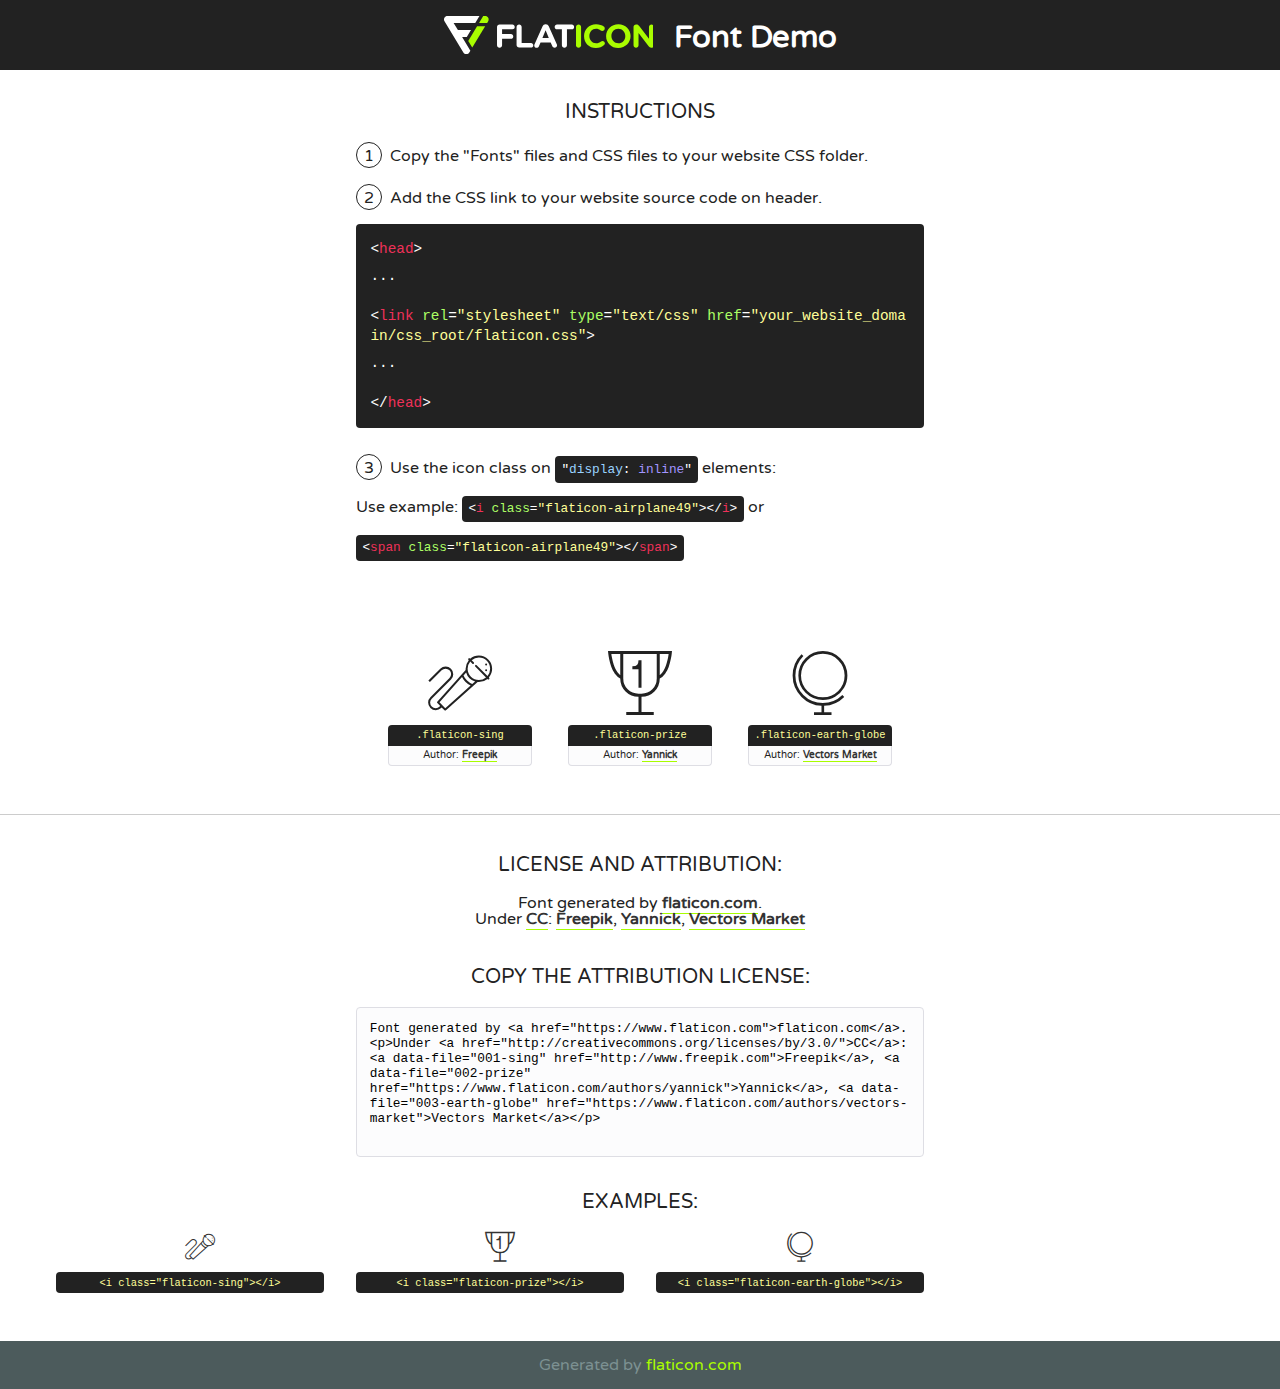
<file: vendors/flat-icon/font/flaticon.html>
<!DOCTYPE html>
<!--
  Flaticon icon font: Flaticon
  Creation date: 20/02/2019 11:43
-->
<html>
<!DOCTYPE html>
<html>

<head>
    <title>Flaticon WebFont</title>
    <link href="http://fonts.googleapis.com/css?family=Varela+Round" rel="stylesheet" type="text/css" />
    <link rel="stylesheet" type="text/css" href="flaticon.css">
    <meta charset="UTF-8">
    <style>
    html, body, div, span, applet, object, iframe,
    h1, h2, h3, h4, h5, h6, p, blockquote, pre,
    a, abbr, acronym, address, big, cite, code,
    del, dfn, em, img, ins, kbd, q, s, samp,
    small, strike, strong, sub, sup, tt, var,
    b, u, i, center,
    dl, dt, dd, ol, ul, li,
    fieldset, form, label, legend,
    table, caption, tbody, tfoot, thead, tr, th, td,
    article, aside, canvas, details, embed, 
    figure, figcaption, footer, header, hgroup, 
    menu, nav, output, ruby, section, summary,
    time, mark, audio, video {
        margin: 0;
        padding: 0;
        border: 0;
        font-size: 100%;
        font: inherit;
        vertical-align: baseline;
    }
    /* HTML5 display-role reset for older browsers */
    article, aside, details, figcaption, figure, 
    footer, header, hgroup, menu, nav, section {
        display: block;
    }
    body {
        line-height: 1;
    }
    ol, ul {
        list-style: none;
    }
    blockquote, q {
        quotes: none;
    }
    blockquote:before, blockquote:after,
    q:before, q:after {
        content: '';
        content: none;
    }
    table {
        border-collapse: collapse;
        border-spacing: 0;
    }
    body {
        font-family: 'Varela Round', Helvetica, Arial, sans-serif;
        font-size: 16px;
        color: #222;
    }
    a {
        color: #333;
        border-bottom: 1px solid #a9fd00;
        font-weight: bold;
        text-decoration: none;
    }
    * {
        -moz-box-sizing: border-box;
        -webkit-box-sizing: border-box;
        box-sizing: border-box;
        margin: 0;
        padding: 0;
    }
    [class^="flaticon-"]:before, [class*=" flaticon-"]:before, [class^="flaticon-"]:after, [class*=" flaticon-"]:after {
        font-family: Flaticon;
        font-size: 30px;
        font-style: normal;
        margin-left: 20px;
        color: #333;
    }
    .wrapper {
        max-width: 600px;
        margin: auto;
        padding: 0 1em;
    }
    .title {
        font-size: 1.25em;
        text-align: center;
        margin-bottom: 1em;
        text-transform: uppercase;
    }
    header {
        text-align: center;
        background-color: #222;
        color: #fff;
        padding: 1em;
    }
    header .logo {
        width: 210px;
        height: 38px;
        display: inline-block;
        vertical-align: middle;
        margin-right: 1em;
        border: none;
    }
    header strong {
        font-size: 1.95em;
        font-weight: bold;
        vertical-align: middle;
        margin-top: 5px;
        display: inline-block;
    }
    .demo {
        margin: 2em auto;
        line-height: 1.25em;
    }
    .demo ul li {
        margin-bottom: 1em;
    }
    .demo ul li .num {
        color: #222;
        border-radius: 20px;
        display: inline-block;
        width: 26px;
        padding: 3px;
        height: 26px;
        text-align: center;
        margin-right: 0.5em;
        border: 1px solid #222;
    }
    .demo ul li code {
        background-color: #222;
        border-radius: 4px;
        padding: 0.25em 0.5em;
        display: inline-block;
        color: #fff;
        font-family: Consolas,Monaco,Lucida Console,Liberation Mono,DejaVu Sans Mono,Bitstream Vera Sans Mono,Courier New, monospace;
        font-weight: lighter;
        margin-top: 1em;
        font-size: 0.8em;
        word-break: break-all;
    }
    .demo ul li code.big {
        padding: 1em;
        font-size: 0.9em;
    }
    .demo ul li code .red {
        color: #EF3159;
    }
    .demo ul li code .green {
        color: #ACFF65;
    }
    .demo ul li code .yellow {
        color: #FFFF99;
    }
    .demo ul li code .blue {
        color: #99D3FF;
    }
    .demo ul li code .purple {
        color: #A295FF;
    }
    .demo ul li code .dots {
        margin-top: 0.5em;
        display: block;
    }
    #glyphs {
        border-bottom: 1px solid #ccc;
        padding: 2em 0;
        text-align: center;
    }
    .glyph {
        display: inline-block;
        width: 9em;
        margin: 1em;
        text-align: center;
        vertical-align: top;
        background: #FFF;
    }
    .glyph .glyph-icon {
        padding: 10px;
        display: block;
        font-family:"Flaticon";
        font-size: 64px;
        line-height: 1;
    }
    .glyph .glyph-icon:before {
        font-size: 64px;
        color: #222;
        margin-left: 0;
    }
    .class-name {
        font-size: 0.65em;
        background-color: #222;
        color: #fff;
        border-radius: 4px 4px 0 0;
        padding: 0.5em;
        color: #FFFF99;
        font-family: Consolas,Monaco,Lucida Console,Liberation Mono,DejaVu Sans Mono,Bitstream Vera Sans Mono,Courier New, monospace;
    }
    .author-name {
        font-size: 0.6em;
        background-color: #fcfcfd;
        border: 1px solid #DEDEE4;
        border-top: 0;
        border-radius: 0 0 4px 4px;
        padding: 0.5em;
    }
    .class-name:last-child {
        font-size: 10px;
        color:#888;
    }
    .class-name:last-child a {
        font-size: 10px;
        color:#555;
    }
    .class-name:last-child a:hover {
        color:#a9fd00;
    }
    .glyph > input {
        display: block;
        width: 100px;
        margin: 5px auto;
        text-align: center;
        font-size: 12px;
        cursor: text;
    }
    .glyph > input.icon-input {
        font-family:"Flaticon";
        font-size: 16px;
        margin-bottom: 10px;
    }
    .attribution .title {
        margin-top: 2em;
    }
    .attribution textarea {
        background-color: #fcfcfd;
        padding: 1em;
        border: none;
        box-shadow: none;
        border: 1px solid #DEDEE4;
        border-radius: 4px;
        resize: none;
        width: 100%;
        height: 150px;
        font-size: 0.8em;
        font-family: Consolas,Monaco,Lucida Console,Liberation Mono,DejaVu Sans Mono,Bitstream Vera Sans Mono,Courier New, monospace;
        -webkit-appearance: none;
    }
    .iconsuse {
        margin: 2em auto;
        text-align: center;
        max-width: 1200px;
    }
    .iconsuse:after {
        content: '';
        display: table;
        clear: both;
    }
    .iconsuse .image {
        float: left;
        width: 25%;
        padding: 0 1em;
    }
    .iconsuse .image p {
        margin-bottom: 1em;
    }
    .iconsuse .image span {
        display: block;
        font-size: 0.65em;
        background-color: #222;
        color: #fff;
        border-radius: 4px;
        padding: 0.5em;
        color: #FFFF99;
        margin-top: 1em;
        font-family: Consolas,Monaco,Lucida Console,Liberation Mono,DejaVu Sans Mono,Bitstream Vera Sans Mono,Courier New, monospace;
    }
    #footer {
        text-align: center;
        background-color: #4C5B5C;
        color: #7c9192;
        padding: 1em;
    }
    #footer a {
        border: none;
        color: #a9fd00;
        font-weight: normal;
    }
    @media (max-width: 960px) {
        .iconsuse .image {
            width: 50%;
        }
    }
    @media (max-width: 560px) {
        .iconsuse .image {
            width: 100%;
        }
    }
    </style>
</head>

<body class="characters-off">

    <header>
        <a href="https://www.flaticon.com" target="_blank" class="logo">
            <svg version="1.1" xmlns="http://www.w3.org/2000/svg" xmlns:xlink="http://www.w3.org/1999/xlink" xmlns:a="http://ns.adobe.com/AdobeSVGViewerExtensions/3.0/" viewBox="0 0 560.875 102.036" enable-background="new 0 0 560.875 102.036" xml:space="preserve">
                <defs>
                </defs>
                <g>
                    <g class="letters">
                        <path fill="#ffffff" d="M141.596,29.675c0-3.777,2.985-6.767,6.764-6.767h34.438c3.426,0,6.15,2.728,6.15,6.15
                        c0,3.43-2.724,6.149-6.15,6.149h-27.674v13.091h23.719c3.429,0,6.151,2.724,6.151,6.15c0,3.43-2.723,6.149-6.151,6.149h-23.719
                        v17.574c0,3.773-2.986,6.761-6.764,6.761c-3.779,0-6.764-2.989-6.764-6.761V29.675z"></path>
                        <path fill="#ffffff" d="M193.844,29.149c0-3.781,2.985-6.767,6.764-6.767c3.776,0,6.763,2.985,6.763,6.767v42.957h25.039
                        c3.426,0,6.149,2.726,6.149,6.153c0,3.425-2.723,6.15-6.149,6.15h-31.802c-3.779,0-6.764-2.986-6.764-6.768V29.149z"></path>
                        <path fill="#ffffff" d="M241.891,75.71l21.438-48.407c1.492-3.341,4.215-5.357,7.906-5.357h0.792
                        c3.686,0,6.323,2.017,7.815,5.357l21.439,48.407c0.436,0.967,0.701,1.845,0.701,2.723c0,3.602-2.809,6.501-6.414,6.501
                        c-3.161,0-5.269-1.845-6.499-4.655l-4.132-9.661h-27.059l-4.301,10.102c-1.144,2.631-3.426,4.214-6.237,4.214
                        c-3.517,0-6.24-2.81-6.24-6.325C241.1,77.64,241.451,76.677,241.891,75.71z M279.932,58.666l-8.521-20.297l-8.526,20.297H279.932
                        z"></path>
                        <path fill="#ffffff" d="M314.864,35.387H301.86c-3.429,0-6.239-2.813-6.239-6.238c0-3.429,2.811-6.24,6.239-6.24h39.533
                        c3.426,0,6.237,2.811,6.237,6.24c0,3.425-2.811,6.238-6.237,6.238h-13.001v42.785c0,3.773-2.99,6.761-6.764,6.761
                        c-3.779,0-6.764-2.989-6.764-6.761V35.387z"></path>
                        <path fill="#A9FD00" d="M352.615,29.149c0-3.781,2.985-6.767,6.767-6.767c3.774,0,6.761,2.985,6.761,6.767v49.024
                        c0,3.773-2.987,6.761-6.761,6.761c-3.781,0-6.767-2.989-6.767-6.761V29.149z"></path>
                        <path fill="#A9FD00" d="M374.132,53.836v-0.179c0-17.481,13.178-31.801,32.065-31.801c9.22,0,15.459,2.458,20.557,6.238
                        c1.402,1.054,2.637,2.985,2.637,5.357c0,3.692-2.985,6.59-6.681,6.59c-1.845,0-3.071-0.702-4.044-1.319
                        c-3.776-2.813-7.729-4.393-12.562-4.393c-10.364,0-17.831,8.611-17.831,19.154v0.173c0,10.542,7.291,19.329,17.831,19.329
                        c5.715,0,9.492-1.756,13.359-4.834c1.049-0.874,2.458-1.491,4.039-1.491c3.429,0,6.325,2.813,6.325,6.236
                        c0,2.106-1.056,3.78-2.282,4.834c-5.539,4.834-12.036,7.733-21.878,7.733C387.572,85.464,374.132,71.493,374.132,53.836z"></path>
                        <path fill="#A9FD00" d="M433.009,53.836v-0.179c0-17.481,13.79-31.801,32.766-31.801c18.981,0,32.592,14.143,32.592,31.628v0.173
                        c0,17.483-13.785,31.807-32.769,31.807C446.625,85.464,433.009,71.32,433.009,53.836z M484.224,53.836v-0.179
                        c0-10.539-7.725-19.326-18.626-19.326c-10.893,0-18.449,8.611-18.449,19.154v0.173c0,10.542,7.73,19.329,18.626,19.329
                        C476.676,72.986,484.224,64.378,484.224,53.836z"></path>
                        <path fill="#A9FD00" d="M506.233,29.321c0-3.774,2.99-6.763,6.767-6.763h1.401c3.252,0,5.183,1.583,7.029,3.953l26.093,34.265
                        V29.059c0-3.692,2.99-6.677,6.681-6.677c3.683,0,6.671,2.985,6.671,6.677v48.934c0,3.78-2.987,6.765-6.764,6.765h-0.436
                        c-3.257,0-5.188-1.581-7.034-3.953l-27.056-35.492v32.944c0,3.687-2.985,6.676-6.678,6.676c-3.683,0-6.673-2.989-6.673-6.676
                        V29.321z"></path>
                    </g>
                    <g class="insignia">
                        <path fill="#ffffff" d="M48.372,56.137h12.517l11.156-18.537H37.186L25.688,18.539h57.825L94.668,0H9.271
                        C5.925,0,2.842,1.801,1.198,4.716c-1.644,2.907-1.593,6.482,0.134,9.343l50.38,83.501c1.678,2.781,4.689,4.476,7.938,4.476
                        c3.246,0,6.257-1.695,7.935-4.476l2.898-4.804L48.372,56.137z"></path>
                        <g class="i">
                            <path fill="#A9FD00" d="M93.575,18.539h0.031v0.004l21.652,0.004l2.705-4.488c1.727-2.861,1.778-6.436,0.133-9.343
                            C116.454,1.801,113.371,0,110.026,0h-5.294L93.575,18.539z"></path>
                            <polygon fill="#A9FD00" points="88.291,27.356 64.725,66.486 75.519,84.404 109.942,27.356"></polygon>
                        </g>
                    </g>
                </g>
            </svg>
        </a>
        <strong>Font Demo</strong>
    </header>


    <section class="demo wrapper">

        <p class="title">Instructions</p>

        <ul>
            <li>
                <span class="num">1</span>Copy the "Fonts" files and CSS files to your website CSS folder.
            </li>
            <li>
                <span class="num">2</span>Add the CSS link to your website source code on header.
                <code class="big">
                    &lt;<span class="red">head</span>&gt;
                    <br/><span class="dots">...</span>
                    <br/>&lt;<span class="red">link</span> <span class="green">rel</span>=<span class="yellow">"stylesheet"</span> <span class="green">type</span>=<span class="yellow">"text/css"</span> <span class="green">href</span>=<span class="yellow">"your_website_domain/css_root/flaticon.css"</span>&gt;
                    <br/><span class="dots">...</span>
                    <br/>&lt;/<span class="red">head</span>&gt;
                </code>
            </li>

            <li>
                <p>
                    <span class="num">3</span>Use the icon class on <code>"<span class="blue">display</span>:<span class="purple"> inline</span>"</code> elements:
                    <br />
                    Use example: <code>&lt;<span class="red">i</span> <span class="green">class</span>=<span class="yellow">&quot;flaticon-airplane49&quot;</span>&gt;&lt;/<span class="red">i</span>&gt;</code> or <code>&lt;<span class="red">span</span> <span class="green">class</span>=<span class="yellow">&quot;flaticon-airplane49&quot;</span>&gt;&lt;/<span class="red">span</span>&gt;</code>
            </li>
        </ul>

    </section>




   <section id="glyphs">          
    
      
        <div class="glyph"><div class="glyph-icon flaticon-sing"></div>
            <div class="class-name">.flaticon-sing</div>
            <div class="author-name">Author: <a data-file="001-sing" href="http://www.freepik.com">Freepik</a> </div> 
        </div>        
        
        <div class="glyph"><div class="glyph-icon flaticon-prize"></div>
            <div class="class-name">.flaticon-prize</div>
            <div class="author-name">Author: <a data-file="002-prize" href="https://www.flaticon.com/authors/yannick">Yannick</a> </div> 
        </div>        
        
        <div class="glyph"><div class="glyph-icon flaticon-earth-globe"></div>
            <div class="class-name">.flaticon-earth-globe</div>
            <div class="author-name">Author: <a data-file="003-earth-globe" href="https://www.flaticon.com/authors/vectors-market">Vectors Market</a> </div> 
        </div>        
        

    </section>



    <section class="attribution wrapper"   style="text-align:center;">

      <div class="title">License and attribution:</div><div class="attrDiv">Font generated by <a href="https://www.flaticon.com">flaticon.com</a>. <div><p>Under <a href="http://creativecommons.org/licenses/by/3.0/">CC</a>: <a data-file="001-sing" href="http://www.freepik.com">Freepik</a>, <a data-file="002-prize" href="https://www.flaticon.com/authors/yannick">Yannick</a>, <a data-file="003-earth-globe" href="https://www.flaticon.com/authors/vectors-market">Vectors Market</a></p>  </div>
      </div>
      <div class="title">Copy the Attribution License:</div>

    <textarea onclick="this.focus();this.select();">Font generated by &lt;a href=&quot;https://www.flaticon.com&quot;&gt;flaticon.com&lt;/a&gt;. <p>Under <a href="http://creativecommons.org/licenses/by/3.0/">CC</a>: <a data-file="001-sing" href="http://www.freepik.com">Freepik</a>, <a data-file="002-prize" href="https://www.flaticon.com/authors/yannick">Yannick</a>, <a data-file="003-earth-globe" href="https://www.flaticon.com/authors/vectors-market">Vectors Market</a></p>  
     </textarea>

    </section>

    <section class="iconsuse">

          <div class="title">Examples:</div>            
             
            <div class="image">
                <p>
                    <i class="glyph-icon flaticon-sing"></i> 
                    <span>&lt;i class=&quot;flaticon-sing&quot;&gt;&lt;/i&gt;</span>
                </p>
            </div>
            
            <div class="image">
                <p>
                    <i class="glyph-icon flaticon-prize"></i> 
                    <span>&lt;i class=&quot;flaticon-prize&quot;&gt;&lt;/i&gt;</span>
                </p>
            </div>
            
            <div class="image">
                <p>
                    <i class="glyph-icon flaticon-earth-globe"></i> 
                    <span>&lt;i class=&quot;flaticon-earth-globe&quot;&gt;&lt;/i&gt;</span>
                </p>
            </div>
                       
        </div>
                            
    </section>

<div id="footer">
    <div>Generated by <a href="https://www.flaticon.com">flaticon.com</a>
    </div>
</div>



</body>
</html>
</file>
<file: vendors/themify-icons/demo-files/demo.css>
body {
	font: normal 1em/1.5em Arial, Helvetica, sans-serif;
	max-width: 90%;
	margin: 30px auto 0;
}
h1, h3 {
	font-weight: normal;
}
h3 {
	font-size: 1.4;
	text-transform: uppercase;
	letter-spacing: 1px;
}

.icon-section {
	margin: 0 0 3em;
	clear: both;
	overflow: hidden;
}
.icon-container {
	width: 240px; 
	padding: .7em 0;
	float: left; 
	position: relative;
	text-align: left;
}
.icon-container [class^="ti-"], 
.icon-container [class*=" ti-"] {
	color: #000;
	position: absolute;
	margin-top: 3px;
	transition: .3s;
}
.icon-container:hover [class^="ti-"],
.icon-container:hover [class*=" ti-"] {
	font-size: 2.2em;
	margin-top: -5px;
}
.icon-container:hover .icon-name {
	color: #000;
}
.icon-name {
	color: #aaa;
	margin-left: 35px;
	font-size: .8em;
	transition: .3s;
}
.icon-container:hover .icon-name {
	margin-left: 45px;
}
</file>
<file: vendors/themify-icons/themify-icons.css>
@font-face {
	font-family: 'themify';
	src:url('fonts/themify.eot?-fvbane');
	src:url('fonts/themify.eot?#iefix-fvbane') format('embedded-opentype'),
		url('fonts/themify.woff?-fvbane') format('woff'),
		url('fonts/themify.ttf?-fvbane') format('truetype'),
		url('fonts/themify.svg?-fvbane#themify') format('svg');
	font-weight: normal;
	font-style: normal;
}

[class^="ti-"], [class*=" ti-"] {
	font-family: 'themify';
	speak: none;
	font-style: normal;
	font-weight: normal;
	font-variant: normal;
	text-transform: none;
	line-height: 1;

	/* Better Font Rendering =========== */
	-webkit-font-smoothing: antialiased;
	-moz-osx-font-smoothing: grayscale;
}

.ti-wand:before {
	content: "\e600";
}
.ti-volume:before {
	content: "\e601";
}
.ti-user:before {
	content: "\e602";
}
.ti-unlock:before {
	content: "\e603";
}
.ti-unlink:before {
	content: "\e604";
}
.ti-trash:before {
	content: "\e605";
}
.ti-thought:before {
	content: "\e606";
}
.ti-target:before {
	content: "\e607";
}
.ti-tag:before {
	content: "\e608";
}
.ti-tablet:before {
	content: "\e609";
}
.ti-star:before {
	content: "\e60a";
}
.ti-spray:before {
	content: "\e60b";
}
.ti-signal:before {
	content: "\e60c";
}
.ti-shopping-cart:before {
	content: "\e60d";
}
.ti-shopping-cart-full:before {
	content: "\e60e";
}
.ti-settings:before {
	content: "\e60f";
}
.ti-search:before {
	content: "\e610";
}
.ti-zoom-in:before {
	content: "\e611";
}
.ti-zoom-out:before {
	content: "\e612";
}
.ti-cut:before {
	content: "\e613";
}
.ti-ruler:before {
	content: "\e614";
}
.ti-ruler-pencil:before {
	content: "\e615";
}
.ti-ruler-alt:before {
	content: "\e616";
}
.ti-bookmark:before {
	content: "\e617";
}
.ti-bookmark-alt:before {
	content: "\e618";
}
.ti-reload:before {
	content: "\e619";
}
.ti-plus:before {
	content: "\e61a";
}
.ti-pin:before {
	content: "\e61b";
}
.ti-pencil:before {
	content: "\e61c";
}
.ti-pencil-alt:before {
	content: "\e61d";
}
.ti-paint-roller:before {
	content: "\e61e";
}
.ti-paint-bucket:before {
	content: "\e61f";
}
.ti-na:before {
	content: "\e620";
}
.ti-mobile:before {
	content: "\e621";
}
.ti-minus:before {
	content: "\e622";
}
.ti-medall:before {
	content: "\e623";
}
.ti-medall-alt:before {
	content: "\e624";
}
.ti-marker:before {
	content: "\e625";
}
.ti-marker-alt:before {
	content: "\e626";
}
.ti-arrow-up:before {
	content: "\e627";
}
.ti-arrow-right:before {
	content: "\e628";
}
.ti-arrow-left:before {
	content: "\e629";
}
.ti-arrow-down:before {
	content: "\e62a";
}
.ti-lock:before {
	content: "\e62b";
}
.ti-location-arrow:before {
	content: "\e62c";
}
.ti-link:before {
	content: "\e62d";
}
.ti-layout:before {
	content: "\e62e";
}
.ti-layers:before {
	content: "\e62f";
}
.ti-layers-alt:before {
	content: "\e630";
}
.ti-key:before {
	content: "\e631";
}
.ti-import:before {
	content: "\e632";
}
.ti-image:before {
	content: "\e633";
}
.ti-heart:before {
	content: "\e634";
}
.ti-heart-broken:before {
	content: "\e635";
}
.ti-hand-stop:before {
	content: "\e636";
}
.ti-hand-open:before {
	content: "\e637";
}
.ti-hand-drag:before {
	content: "\e638";
}
.ti-folder:before {
	content: "\e639";
}
.ti-flag:before {
	content: "\e63a";
}
.ti-flag-alt:before {
	content: "\e63b";
}
.ti-flag-alt-2:before {
	content: "\e63c";
}
.ti-eye:before {
	content: "\e63d";
}
.ti-export:before {
	content: "\e63e";
}
.ti-exchange-vertical:before {
	content: "\e63f";
}
.ti-desktop:before {
	content: "\e640";
}
.ti-cup:before {
	content: "\e641";
}
.ti-crown:before {
	content: "\e642";
}
.ti-comments:before {
	content: "\e643";
}
.ti-comment:before {
	content: "\e644";
}
.ti-comment-alt:before {
	content: "\e645";
}
.ti-close:before {
	content: "\e646";
}
.ti-clip:before {
	content: "\e647";
}
.ti-angle-up:before {
	content: "\e648";
}
.ti-angle-right:before {
	content: "\e649";
}
.ti-angle-left:before {
	content: "\e64a";
}
.ti-angle-down:before {
	content: "\e64b";
}
.ti-check:before {
	content: "\e64c";
}
.ti-check-box:before {
	content: "\e64d";
}
.ti-camera:before {
	content: "\e64e";
}
.ti-announcement:before {
	content: "\e64f";
}
.ti-brush:before {
	content: "\e650";
}
.ti-briefcase:before {
	content: "\e651";
}
.ti-bolt:before {
	content: "\e652";
}
.ti-bolt-alt:before {
	content: "\e653";
}
.ti-blackboard:before {
	content: "\e654";
}
.ti-bag:before {
	content: "\e655";
}
.ti-move:before {
	content: "\e656";
}
.ti-arrows-vertical:before {
	content: "\e657";
}
.ti-arrows-horizontal:before {
	content: "\e658";
}
.ti-fullscreen:before {
	content: "\e659";
}
.ti-arrow-top-right:before {
	content: "\e65a";
}
.ti-arrow-top-left:before {
	content: "\e65b";
}
.ti-arrow-circle-up:before {
	content: "\e65c";
}
.ti-arrow-circle-right:before {
	content: "\e65d";
}
.ti-arrow-circle-left:before {
	content: "\e65e";
}
.ti-arrow-circle-down:before {
	content: "\e65f";
}
.ti-angle-double-up:before {
	content: "\e660";
}
.ti-angle-double-right:before {
	content: "\e661";
}
.ti-angle-double-left:before {
	content: "\e662";
}
.ti-angle-double-down:before {
	content: "\e663";
}
.ti-zip:before {
	content: "\e664";
}
.ti-world:before {
	content: "\e665";
}
.ti-wheelchair:before {
	content: "\e666";
}
.ti-view-list:before {
	content: "\e667";
}
.ti-view-list-alt:before {
	content: "\e668";
}
.ti-view-grid:before {
	content: "\e669";
}
.ti-uppercase:before {
	content: "\e66a";
}
.ti-upload:before {
	content: "\e66b";
}
.ti-underline:before {
	content: "\e66c";
}
.ti-truck:before {
	content: "\e66d";
}
.ti-timer:before {
	content: "\e66e";
}
.ti-ticket:before {
	content: "\e66f";
}
.ti-thumb-up:before {
	content: "\e670";
}
.ti-thumb-down:before {
	content: "\e671";
}
.ti-text:before {
	content: "\e672";
}
.ti-stats-up:before {
	content: "\e673";
}
.ti-stats-down:before {
	content: "\e674";
}
.ti-split-v:before {
	content: "\e675";
}
.ti-split-h:before {
	content: "\e676";
}
.ti-smallcap:before {
	content: "\e677";
}
.ti-shine:before {
	content: "\e678";
}
.ti-shift-right:before {
	content: "\e679";
}
.ti-shift-left:before {
	content: "\e67a";
}
.ti-shield:before {
	content: "\e67b";
}
.ti-notepad:before {
	content: "\e67c";
}
.ti-server:before {
	content: "\e67d";
}
.ti-quote-right:before {
	content: "\e67e";
}
.ti-quote-left:before {
	content: "\e67f";
}
.ti-pulse:before {
	content: "\e680";
}
.ti-printer:before {
	content: "\e681";
}
.ti-power-off:before {
	content: "\e682";
}
.ti-plug:before {
	content: "\e683";
}
.ti-pie-chart:before {
	content: "\e684";
}
.ti-paragraph:before {
	content: "\e685";
}
.ti-panel:before {
	content: "\e686";
}
.ti-package:before {
	content: "\e687";
}
.ti-music:before {
	content: "\e688";
}
.ti-music-alt:before {
	content: "\e689";
}
.ti-mouse:before {
	content: "\e68a";
}
.ti-mouse-alt:before {
	content: "\e68b";
}
.ti-money:before {
	content: "\e68c";
}
.ti-microphone:before {
	content: "\e68d";
}
.ti-menu:before {
	content: "\e68e";
}
.ti-menu-alt:before {
	content: "\e68f";
}
.ti-map:before {
	content: "\e690";
}
.ti-map-alt:before {
	content: "\e691";
}
.ti-loop:before {
	content: "\e692";
}
.ti-location-pin:before {
	content: "\e693";
}
.ti-list:before {
	content: "\e694";
}
.ti-light-bulb:before {
	content: "\e695";
}
.ti-Italic:before {
	content: "\e696";
}
.ti-info:before {
	content: "\e697";
}
.ti-infinite:before {
	content: "\e698";
}
.ti-id-badge:before {
	content: "\e699";
}
.ti-hummer:before {
	content: "\e69a";
}
.ti-home:before {
	content: "\e69b";
}
.ti-help:before {
	content: "\e69c";
}
.ti-headphone:before {
	content: "\e69d";
}
.ti-harddrives:before {
	content: "\e69e";
}
.ti-harddrive:before {
	content: "\e69f";
}
.ti-gift:before {
	content: "\e6a0";
}
.ti-game:before {
	content: "\e6a1";
}
.ti-filter:before {
	content: "\e6a2";
}
.ti-files:before {
	content: "\e6a3";
}
.ti-file:before {
	content: "\e6a4";
}
.ti-eraser:before {
	content: "\e6a5";
}
.ti-envelope:before {
	content: "\e6a6";
}
.ti-download:before {
	content: "\e6a7";
}
.ti-direction:before {
	content: "\e6a8";
}
.ti-direction-alt:before {
	content: "\e6a9";
}
.ti-dashboard:before {
	content: "\e6aa";
}
.ti-control-stop:before {
	content: "\e6ab";
}
.ti-control-shuffle:before {
	content: "\e6ac";
}
.ti-control-play:before {
	content: "\e6ad";
}
.ti-control-pause:before {
	content: "\e6ae";
}
.ti-control-forward:before {
	content: "\e6af";
}
.ti-control-backward:before {
	content: "\e6b0";
}
.ti-cloud:before {
	content: "\e6b1";
}
.ti-cloud-up:before {
	content: "\e6b2";
}
.ti-cloud-down:before {
	content: "\e6b3";
}
.ti-clipboard:before {
	content: "\e6b4";
}
.ti-car:before {
	content: "\e6b5";
}
.ti-calendar:before {
	content: "\e6b6";
}
.ti-book:before {
	content: "\e6b7";
}
.ti-bell:before {
	content: "\e6b8";
}
.ti-basketball:before {
	content: "\e6b9";
}
.ti-bar-chart:before {
	content: "\e6ba";
}
.ti-bar-chart-alt:before {
	content: "\e6bb";
}
.ti-back-right:before {
	content: "\e6bc";
}
.ti-back-left:before {
	content: "\e6bd";
}
.ti-arrows-corner:before {
	content: "\e6be";
}
.ti-archive:before {
	content: "\e6bf";
}
.ti-anchor:before {
	content: "\e6c0";
}
.ti-align-right:before {
	content: "\e6c1";
}
.ti-align-left:before {
	content: "\e6c2";
}
.ti-align-justify:before {
	content: "\e6c3";
}
.ti-align-center:before {
	content: "\e6c4";
}
.ti-alert:before {
	content: "\e6c5";
}
.ti-alarm-clock:before {
	content: "\e6c6";
}
.ti-agenda:before {
	content: "\e6c7";
}
.ti-write:before {
	content: "\e6c8";
}
.ti-window:before {
	content: "\e6c9";
}
.ti-widgetized:before {
	content: "\e6ca";
}
.ti-widget:before {
	content: "\e6cb";
}
.ti-widget-alt:before {
	content: "\e6cc";
}
.ti-wallet:before {
	content: "\e6cd";
}
.ti-video-clapper:before {
	content: "\e6ce";
}
.ti-video-camera:before {
	content: "\e6cf";
}
.ti-vector:before {
	content: "\e6d0";
}
.ti-themify-logo:before {
	content: "\e6d1";
}
.ti-themify-favicon:before {
	content: "\e6d2";
}
.ti-themify-favicon-alt:before {
	content: "\e6d3";
}
.ti-support:before {
	content: "\e6d4";
}
.ti-stamp:before {
	content: "\e6d5";
}
.ti-split-v-alt:before {
	content: "\e6d6";
}
.ti-slice:before {
	content: "\e6d7";
}
.ti-shortcode:before {
	content: "\e6d8";
}
.ti-shift-right-alt:before {
	content: "\e6d9";
}
.ti-shift-left-alt:before {
	content: "\e6da";
}
.ti-ruler-alt-2:before {
	content: "\e6db";
}
.ti-receipt:before {
	content: "\e6dc";
}
.ti-pin2:before {
	content: "\e6dd";
}
.ti-pin-alt:before {
	content: "\e6de";
}
.ti-pencil-alt2:before {
	content: "\e6df";
}
.ti-palette:before {
	content: "\e6e0";
}
.ti-more:before {
	content: "\e6e1";
}
.ti-more-alt:before {
	content: "\e6e2";
}
.ti-microphone-alt:before {
	content: "\e6e3";
}
.ti-magnet:before {
	content: "\e6e4";
}
.ti-line-double:before {
	content: "\e6e5";
}
.ti-line-dotted:before {
	content: "\e6e6";
}
.ti-line-dashed:before {
	content: "\e6e7";
}
.ti-layout-width-full:before {
	content: "\e6e8";
}
.ti-layout-width-default:before {
	content: "\e6e9";
}
.ti-layout-width-default-alt:before {
	content: "\e6ea";
}
.ti-layout-tab:before {
	content: "\e6eb";
}
.ti-layout-tab-window:before {
	content: "\e6ec";
}
.ti-layout-tab-v:before {
	content: "\e6ed";
}
.ti-layout-tab-min:before {
	content: "\e6ee";
}
.ti-layout-slider:before {
	content: "\e6ef";
}
.ti-layout-slider-alt:before {
	content: "\e6f0";
}
.ti-layout-sidebar-right:before {
	content: "\e6f1";
}
.ti-layout-sidebar-none:before {
	content: "\e6f2";
}
.ti-layout-sidebar-left:before {
	content: "\e6f3";
}
.ti-layout-placeholder:before {
	content: "\e6f4";
}
.ti-layout-menu:before {
	content: "\e6f5";
}
.ti-layout-menu-v:before {
	content: "\e6f6";
}
.ti-layout-menu-separated:before {
	content: "\e6f7";
}
.ti-layout-menu-full:before {
	content: "\e6f8";
}
.ti-layout-media-right-alt:before {
	content: "\e6f9";
}
.ti-layout-media-right:before {
	content: "\e6fa";
}
.ti-layout-media-overlay:before {
	content: "\e6fb";
}
.ti-layout-media-overlay-alt:before {
	content: "\e6fc";
}
.ti-layout-media-overlay-alt-2:before {
	content: "\e6fd";
}
.ti-layout-media-left-alt:before {
	content: "\e6fe";
}
.ti-layout-media-left:before {
	content: "\e6ff";
}
.ti-layout-media-center-alt:before {
	content: "\e700";
}
.ti-layout-media-center:before {
	content: "\e701";
}
.ti-layout-list-thumb:before {
	content: "\e702";
}
.ti-layout-list-thumb-alt:before {
	content: "\e703";
}
.ti-layout-list-post:before {
	content: "\e704";
}
.ti-layout-list-large-image:before {
	content: "\e705";
}
.ti-layout-line-solid:before {
	content: "\e706";
}
.ti-layout-grid4:before {
	content: "\e707";
}
.ti-layout-grid3:before {
	content: "\e708";
}
.ti-layout-grid2:before {
	content: "\e709";
}
.ti-layout-grid2-thumb:before {
	content: "\e70a";
}
.ti-layout-cta-right:before {
	content: "\e70b";
}
.ti-layout-cta-left:before {
	content: "\e70c";
}
.ti-layout-cta-center:before {
	content: "\e70d";
}
.ti-layout-cta-btn-right:before {
	content: "\e70e";
}
.ti-layout-cta-btn-left:before {
	content: "\e70f";
}
.ti-layout-column4:before {
	content: "\e710";
}
.ti-layout-column3:before {
	content: "\e711";
}
.ti-layout-column2:before {
	content: "\e712";
}
.ti-layout-accordion-separated:before {
	content: "\e713";
}
.ti-layout-accordion-merged:before {
	content: "\e714";
}
.ti-layout-accordion-list:before {
	content: "\e715";
}
.ti-ink-pen:before {
	content: "\e716";
}
.ti-info-alt:before {
	content: "\e717";
}
.ti-help-alt:before {
	content: "\e718";
}
.ti-headphone-alt:before {
	content: "\e719";
}
.ti-hand-point-up:before {
	content: "\e71a";
}
.ti-hand-point-right:before {
	content: "\e71b";
}
.ti-hand-point-left:before {
	content: "\e71c";
}
.ti-hand-point-down:before {
	content: "\e71d";
}
.ti-gallery:before {
	content: "\e71e";
}
.ti-face-smile:before {
	content: "\e71f";
}
.ti-face-sad:before {
	content: "\e720";
}
.ti-credit-card:before {
	content: "\e721";
}
.ti-control-skip-forward:before {
	content: "\e722";
}
.ti-control-skip-backward:before {
	content: "\e723";
}
.ti-control-record:before {
	content: "\e724";
}
.ti-control-eject:before {
	content: "\e725";
}
.ti-comments-smiley:before {
	content: "\e726";
}
.ti-brush-alt:before {
	content: "\e727";
}
.ti-youtube:before {
	content: "\e728";
}
.ti-vimeo:before {
	content: "\e729";
}
.ti-twitter:before {
	content: "\e72a";
}
.ti-time:before {
	content: "\e72b";
}
.ti-tumblr:before {
	content: "\e72c";
}
.ti-skype:before {
	content: "\e72d";
}
.ti-share:before {
	content: "\e72e";
}
.ti-share-alt:before {
	content: "\e72f";
}
.ti-rocket:before {
	content: "\e730";
}
.ti-pinterest:before {
	content: "\e731";
}
.ti-new-window:before {
	content: "\e732";
}
.ti-microsoft:before {
	content: "\e733";
}
.ti-list-ol:before {
	content: "\e734";
}
.ti-linkedin:before {
	content: "\e735";
}
.ti-layout-sidebar-2:before {
	content: "\e736";
}
.ti-layout-grid4-alt:before {
	content: "\e737";
}
.ti-layout-grid3-alt:before {
	content: "\e738";
}
.ti-layout-grid2-alt:before {
	content: "\e739";
}
.ti-layout-column4-alt:before {
	content: "\e73a";
}
.ti-layout-column3-alt:before {
	content: "\e73b";
}
.ti-layout-column2-alt:before {
	content: "\e73c";
}
.ti-instagram:before {
	content: "\e73d";
}
.ti-google:before {
	content: "\e73e";
}
.ti-github:before {
	content: "\e73f";
}
.ti-flickr:before {
	content: "\e740";
}
.ti-facebook:before {
	content: "\e741";
}
.ti-dropbox:before {
	content: "\e742";
}
.ti-dribbble:before {
	content: "\e743";
}
.ti-apple:before {
	content: "\e744";
}
.ti-android:before {
	content: "\e745";
}
.ti-save:before {
	content: "\e746";
}
.ti-save-alt:before {
	content: "\e747";
}
.ti-yahoo:before {
	content: "\e748";
}
.ti-wordpress:before {
	content: "\e749";
}
.ti-vimeo-alt:before {
	content: "\e74a";
}
.ti-twitter-alt:before {
	content: "\e74b";
}
.ti-tumblr-alt:before {
	content: "\e74c";
}
.ti-trello:before {
	content: "\e74d";
}
.ti-stack-overflow:before {
	content: "\e74e";
}
.ti-soundcloud:before {
	content: "\e74f";
}
.ti-sharethis:before {
	content: "\e750";
}
.ti-sharethis-alt:before {
	content: "\e751";
}
.ti-reddit:before {
	content: "\e752";
}
.ti-pinterest-alt:before {
	content: "\e753";
}
.ti-microsoft-alt:before {
	content: "\e754";
}
.ti-linux:before {
	content: "\e755";
}
.ti-jsfiddle:before {
	content: "\e756";
}
.ti-joomla:before {
	content: "\e757";
}
.ti-html5:before {
	content: "\e758";
}
.ti-flickr-alt:before {
	content: "\e759";
}
.ti-email:before {
	content: "\e75a";
}
.ti-drupal:before {
	content: "\e75b";
}
.ti-dropbox-alt:before {
	content: "\e75c";
}
.ti-css3:before {
	content: "\e75d";
}
.ti-rss:before {
	content: "\e75e";
}
.ti-rss-alt:before {
	content: "\e75f";
}
</file>
<file: vendors/themify-icons/ie7/ie7.css>
.ti-wand {
	*zoom: expression(this.runtimeStyle['zoom'] = '1', this.innerHTML = '&#xe600;');
}
.ti-volume {
	*zoom: expression(this.runtimeStyle['zoom'] = '1', this.innerHTML = '&#xe601;');
}
.ti-user {
	*zoom: expression(this.runtimeStyle['zoom'] = '1', this.innerHTML = '&#xe602;');
}
.ti-unlock {
	*zoom: expression(this.runtimeStyle['zoom'] = '1', this.innerHTML = '&#xe603;');
}
.ti-unlink {
	*zoom: expression(this.runtimeStyle['zoom'] = '1', this.innerHTML = '&#xe604;');
}
.ti-trash {
	*zoom: expression(this.runtimeStyle['zoom'] = '1', this.innerHTML = '&#xe605;');
}
.ti-thought {
	*zoom: expression(this.runtimeStyle['zoom'] = '1', this.innerHTML = '&#xe606;');
}
.ti-target {
	*zoom: expression(this.runtimeStyle['zoom'] = '1', this.innerHTML = '&#xe607;');
}
.ti-tag {
	*zoom: expression(this.runtimeStyle['zoom'] = '1', this.innerHTML = '&#xe608;');
}
.ti-tablet {
	*zoom: expression(this.runtimeStyle['zoom'] = '1', this.innerHTML = '&#xe609;');
}
.ti-star {
	*zoom: expression(this.runtimeStyle['zoom'] = '1', this.innerHTML = '&#xe60a;');
}
.ti-spray {
	*zoom: expression(this.runtimeStyle['zoom'] = '1', this.innerHTML = '&#xe60b;');
}
.ti-signal {
	*zoom: expression(this.runtimeStyle['zoom'] = '1', this.innerHTML = '&#xe60c;');
}
.ti-shopping-cart {
	*zoom: expression(this.runtimeStyle['zoom'] = '1', this.innerHTML = '&#xe60d;');
}
.ti-shopping-cart-full {
	*zoom: expression(this.runtimeStyle['zoom'] = '1', this.innerHTML = '&#xe60e;');
}
.ti-settings {
	*zoom: expression(this.runtimeStyle['zoom'] = '1', this.innerHTML = '&#xe60f;');
}
.ti-search {
	*zoom: expression(this.runtimeStyle['zoom'] = '1', this.innerHTML = '&#xe610;');
}
.ti-zoom-in {
	*zoom: expression(this.runtimeStyle['zoom'] = '1', this.innerHTML = '&#xe611;');
}
.ti-zoom-out {
	*zoom: expression(this.runtimeStyle['zoom'] = '1', this.innerHTML = '&#xe612;');
}
.ti-cut {
	*zoom: expression(this.runtimeStyle['zoom'] = '1', this.innerHTML = '&#xe613;');
}
.ti-ruler {
	*zoom: expression(this.runtimeStyle['zoom'] = '1', this.innerHTML = '&#xe614;');
}
.ti-ruler-pencil {
	*zoom: expression(this.runtimeStyle['zoom'] = '1', this.innerHTML = '&#xe615;');
}
.ti-ruler-alt {
	*zoom: expression(this.runtimeStyle['zoom'] = '1', this.innerHTML = '&#xe616;');
}
.ti-bookmark {
	*zoom: expression(this.runtimeStyle['zoom'] = '1', this.innerHTML = '&#xe617;');
}
.ti-bookmark-alt {
	*zoom: expression(this.runtimeStyle['zoom'] = '1', this.innerHTML = '&#xe618;');
}
.ti-reload {
	*zoom: expression(this.runtimeStyle['zoom'] = '1', this.innerHTML = '&#xe619;');
}
.ti-plus {
	*zoom: expression(this.runtimeStyle['zoom'] = '1', this.innerHTML = '&#xe61a;');
}
.ti-pin {
	*zoom: expression(this.runtimeStyle['zoom'] = '1', this.innerHTML = '&#xe61b;');
}
.ti-pencil {
	*zoom: expression(this.runtimeStyle['zoom'] = '1', this.innerHTML = '&#xe61c;');
}
.ti-pencil-alt {
	*zoom: expression(this.runtimeStyle['zoom'] = '1', this.innerHTML = '&#xe61d;');
}
.ti-paint-roller {
	*zoom: expression(this.runtimeStyle['zoom'] = '1', this.innerHTML = '&#xe61e;');
}
.ti-paint-bucket {
	*zoom: expression(this.runtimeStyle['zoom'] = '1', this.innerHTML = '&#xe61f;');
}
.ti-na {
	*zoom: expression(this.runtimeStyle['zoom'] = '1', this.innerHTML = '&#xe620;');
}
.ti-mobile {
	*zoom: expression(this.runtimeStyle['zoom'] = '1', this.innerHTML = '&#xe621;');
}
.ti-minus {
	*zoom: expression(this.runtimeStyle['zoom'] = '1', this.innerHTML = '&#xe622;');
}
.ti-medall {
	*zoom: expression(this.runtimeStyle['zoom'] = '1', this.innerHTML = '&#xe623;');
}
.ti-medall-alt {
	*zoom: expression(this.runtimeStyle['zoom'] = '1', this.innerHTML = '&#xe624;');
}
.ti-marker {
	*zoom: expression(this.runtimeStyle['zoom'] = '1', this.innerHTML = '&#xe625;');
}
.ti-marker-alt {
	*zoom: expression(this.runtimeStyle['zoom'] = '1', this.innerHTML = '&#xe626;');
}
.ti-arrow-up {
	*zoom: expression(this.runtimeStyle['zoom'] = '1', this.innerHTML = '&#xe627;');
}
.ti-arrow-right {
	*zoom: expression(this.runtimeStyle['zoom'] = '1', this.innerHTML = '&#xe628;');
}
.ti-arrow-left {
	*zoom: expression(this.runtimeStyle['zoom'] = '1', this.innerHTML = '&#xe629;');
}
.ti-arrow-down {
	*zoom: expression(this.runtimeStyle['zoom'] = '1', this.innerHTML = '&#xe62a;');
}
.ti-lock {
	*zoom: expression(this.runtimeStyle['zoom'] = '1', this.innerHTML = '&#xe62b;');
}
.ti-location-arrow {
	*zoom: expression(this.runtimeStyle['zoom'] = '1', this.innerHTML = '&#xe62c;');
}
.ti-link {
	*zoom: expression(this.runtimeStyle['zoom'] = '1', this.innerHTML = '&#xe62d;');
}
.ti-layout {
	*zoom: expression(this.runtimeStyle['zoom'] = '1', this.innerHTML = '&#xe62e;');
}
.ti-layers {
	*zoom: expression(this.runtimeStyle['zoom'] = '1', this.innerHTML = '&#xe62f;');
}
.ti-layers-alt {
	*zoom: expression(this.runtimeStyle['zoom'] = '1', this.innerHTML = '&#xe630;');
}
.ti-key {
	*zoom: expression(this.runtimeStyle['zoom'] = '1', this.innerHTML = '&#xe631;');
}
.ti-import {
	*zoom: expression(this.runtimeStyle['zoom'] = '1', this.innerHTML = '&#xe632;');
}
.ti-image {
	*zoom: expression(this.runtimeStyle['zoom'] = '1', this.innerHTML = '&#xe633;');
}
.ti-heart {
	*zoom: expression(this.runtimeStyle['zoom'] = '1', this.innerHTML = '&#xe634;');
}
.ti-heart-broken {
	*zoom: expression(this.runtimeStyle['zoom'] = '1', this.innerHTML = '&#xe635;');
}
.ti-hand-stop {
	*zoom: expression(this.runtimeStyle['zoom'] = '1', this.innerHTML = '&#xe636;');
}
.ti-hand-open {
	*zoom: expression(this.runtimeStyle['zoom'] = '1', this.innerHTML = '&#xe637;');
}
.ti-hand-drag {
	*zoom: expression(this.runtimeStyle['zoom'] = '1', this.innerHTML = '&#xe638;');
}
.ti-folder {
	*zoom: expression(this.runtimeStyle['zoom'] = '1', this.innerHTML = '&#xe639;');
}
.ti-flag {
	*zoom: expression(this.runtimeStyle['zoom'] = '1', this.innerHTML = '&#xe63a;');
}
.ti-flag-alt {
	*zoom: expression(this.runtimeStyle['zoom'] = '1', this.innerHTML = '&#xe63b;');
}
.ti-flag-alt-2 {
	*zoom: expression(this.runtimeStyle['zoom'] = '1', this.innerHTML = '&#xe63c;');
}
.ti-eye {
	*zoom: expression(this.runtimeStyle['zoom'] = '1', this.innerHTML = '&#xe63d;');
}
.ti-export {
	*zoom: expression(this.runtimeStyle['zoom'] = '1', this.innerHTML = '&#xe63e;');
}
.ti-exchange-vertical {
	*zoom: expression(this.runtimeStyle['zoom'] = '1', this.innerHTML = '&#xe63f;');
}
.ti-desktop {
	*zoom: expression(this.runtimeStyle['zoom'] = '1', this.innerHTML = '&#xe640;');
}
.ti-cup {
	*zoom: expression(this.runtimeStyle['zoom'] = '1', this.innerHTML = '&#xe641;');
}
.ti-crown {
	*zoom: expression(this.runtimeStyle['zoom'] = '1', this.innerHTML = '&#xe642;');
}
.ti-comments {
	*zoom: expression(this.runtimeStyle['zoom'] = '1', this.innerHTML = '&#xe643;');
}
.ti-comment {
	*zoom: expression(this.runtimeStyle['zoom'] = '1', this.innerHTML = '&#xe644;');
}
.ti-comment-alt {
	*zoom: expression(this.runtimeStyle['zoom'] = '1', this.innerHTML = '&#xe645;');
}
.ti-close {
	*zoom: expression(this.runtimeStyle['zoom'] = '1', this.innerHTML = '&#xe646;');
}
.ti-clip {
	*zoom: expression(this.runtimeStyle['zoom'] = '1', this.innerHTML = '&#xe647;');
}
.ti-angle-up {
	*zoom: expression(this.runtimeStyle['zoom'] = '1', this.innerHTML = '&#xe648;');
}
.ti-angle-right {
	*zoom: expression(this.runtimeStyle['zoom'] = '1', this.innerHTML = '&#xe649;');
}
.ti-angle-left {
	*zoom: expression(this.runtimeStyle['zoom'] = '1', this.innerHTML = '&#xe64a;');
}
.ti-angle-down {
	*zoom: expression(this.runtimeStyle['zoom'] = '1', this.innerHTML = '&#xe64b;');
}
.ti-check {
	*zoom: expression(this.runtimeStyle['zoom'] = '1', this.innerHTML = '&#xe64c;');
}
.ti-check-box {
	*zoom: expression(this.runtimeStyle['zoom'] = '1', this.innerHTML = '&#xe64d;');
}
.ti-camera {
	*zoom: expression(this.runtimeStyle['zoom'] = '1', this.innerHTML = '&#xe64e;');
}
.ti-announcement {
	*zoom: expression(this.runtimeStyle['zoom'] = '1', this.innerHTML = '&#xe64f;');
}
.ti-brush {
	*zoom: expression(this.runtimeStyle['zoom'] = '1', this.innerHTML = '&#xe650;');
}
.ti-briefcase {
	*zoom: expression(this.runtimeStyle['zoom'] = '1', this.innerHTML = '&#xe651;');
}
.ti-bolt {
	*zoom: expression(this.runtimeStyle['zoom'] = '1', this.innerHTML = '&#xe652;');
}
.ti-bolt-alt {
	*zoom: expression(this.runtimeStyle['zoom'] = '1', this.innerHTML = '&#xe653;');
}
.ti-blackboard {
	*zoom: expression(this.runtimeStyle['zoom'] = '1', this.innerHTML = '&#xe654;');
}
.ti-bag {
	*zoom: expression(this.runtimeStyle['zoom'] = '1', this.innerHTML = '&#xe655;');
}
.ti-move {
	*zoom: expression(this.runtimeStyle['zoom'] = '1', this.innerHTML = '&#xe656;');
}
.ti-arrows-vertical {
	*zoom: expression(this.runtimeStyle['zoom'] = '1', this.innerHTML = '&#xe657;');
}
.ti-arrows-horizontal {
	*zoom: expression(this.runtimeStyle['zoom'] = '1', this.innerHTML = '&#xe658;');
}
.ti-fullscreen {
	*zoom: expression(this.runtimeStyle['zoom'] = '1', this.innerHTML = '&#xe659;');
}
.ti-arrow-top-right {
	*zoom: expression(this.runtimeStyle['zoom'] = '1', this.innerHTML = '&#xe65a;');
}
.ti-arrow-top-left {
	*zoom: expression(this.runtimeStyle['zoom'] = '1', this.innerHTML = '&#xe65b;');
}
.ti-arrow-circle-up {
	*zoom: expression(this.runtimeStyle['zoom'] = '1', this.innerHTML = '&#xe65c;');
}
.ti-arrow-circle-right {
	*zoom: expression(this.runtimeStyle['zoom'] = '1', this.innerHTML = '&#xe65d;');
}
.ti-arrow-circle-left {
	*zoom: expression(this.runtimeStyle['zoom'] = '1', this.innerHTML = '&#xe65e;');
}
.ti-arrow-circle-down {
	*zoom: expression(this.runtimeStyle['zoom'] = '1', this.innerHTML = '&#xe65f;');
}
.ti-angle-double-up {
	*zoom: expression(this.runtimeStyle['zoom'] = '1', this.innerHTML = '&#xe660;');
}
.ti-angle-double-right {
	*zoom: expression(this.runtimeStyle['zoom'] = '1', this.innerHTML = '&#xe661;');
}
.ti-angle-double-left {
	*zoom: expression(this.runtimeStyle['zoom'] = '1', this.innerHTML = '&#xe662;');
}
.ti-angle-double-down {
	*zoom: expression(this.runtimeStyle['zoom'] = '1', this.innerHTML = '&#xe663;');
}
.ti-zip {
	*zoom: expression(this.runtimeStyle['zoom'] = '1', this.innerHTML = '&#xe664;');
}
.ti-world {
	*zoom: expression(this.runtimeStyle['zoom'] = '1', this.innerHTML = '&#xe665;');
}
.ti-wheelchair {
	*zoom: expression(this.runtimeStyle['zoom'] = '1', this.innerHTML = '&#xe666;');
}
.ti-view-list {
	*zoom: expression(this.runtimeStyle['zoom'] = '1', this.innerHTML = '&#xe667;');
}
.ti-view-list-alt {
	*zoom: expression(this.runtimeStyle['zoom'] = '1', this.innerHTML = '&#xe668;');
}
.ti-view-grid {
	*zoom: expression(this.runtimeStyle['zoom'] = '1', this.innerHTML = '&#xe669;');
}
.ti-uppercase {
	*zoom: expression(this.runtimeStyle['zoom'] = '1', this.innerHTML = '&#xe66a;');
}
.ti-upload {
	*zoom: expression(this.runtimeStyle['zoom'] = '1', this.innerHTML = '&#xe66b;');
}
.ti-underline {
	*zoom: expression(this.runtimeStyle['zoom'] = '1', this.innerHTML = '&#xe66c;');
}
.ti-truck {
	*zoom: expression(this.runtimeStyle['zoom'] = '1', this.innerHTML = '&#xe66d;');
}
.ti-timer {
	*zoom: expression(this.runtimeStyle['zoom'] = '1', this.innerHTML = '&#xe66e;');
}
.ti-ticket {
	*zoom: expression(this.runtimeStyle['zoom'] = '1', this.innerHTML = '&#xe66f;');
}
.ti-thumb-up {
	*zoom: expression(this.runtimeStyle['zoom'] = '1', this.innerHTML = '&#xe670;');
}
.ti-thumb-down {
	*zoom: expression(this.runtimeStyle['zoom'] = '1', this.innerHTML = '&#xe671;');
}
.ti-text {
	*zoom: expression(this.runtimeStyle['zoom'] = '1', this.innerHTML = '&#xe672;');
}
.ti-stats-up {
	*zoom: expression(this.runtimeStyle['zoom'] = '1', this.innerHTML = '&#xe673;');
}
.ti-stats-down {
	*zoom: expression(this.runtimeStyle['zoom'] = '1', this.innerHTML = '&#xe674;');
}
.ti-split-v {
	*zoom: expression(this.runtimeStyle['zoom'] = '1', this.innerHTML = '&#xe675;');
}
.ti-split-h {
	*zoom: expression(this.runtimeStyle['zoom'] = '1', this.innerHTML = '&#xe676;');
}
.ti-smallcap {
	*zoom: expression(this.runtimeStyle['zoom'] = '1', this.innerHTML = '&#xe677;');
}
.ti-shine {
	*zoom: expression(this.runtimeStyle['zoom'] = '1', this.innerHTML = '&#xe678;');
}
.ti-shift-right {
	*zoom: expression(this.runtimeStyle['zoom'] = '1', this.innerHTML = '&#xe679;');
}
.ti-shift-left {
	*zoom: expression(this.runtimeStyle['zoom'] = '1', this.innerHTML = '&#xe67a;');
}
.ti-shield {
	*zoom: expression(this.runtimeStyle['zoom'] = '1', this.innerHTML = '&#xe67b;');
}
.ti-notepad {
	*zoom: expression(this.runtimeStyle['zoom'] = '1', this.innerHTML = '&#xe67c;');
}
.ti-server {
	*zoom: expression(this.runtimeStyle['zoom'] = '1', this.innerHTML = '&#xe67d;');
}
.ti-quote-right {
	*zoom: expression(this.runtimeStyle['zoom'] = '1', this.innerHTML = '&#xe67e;');
}
.ti-quote-left {
	*zoom: expression(this.runtimeStyle['zoom'] = '1', this.innerHTML = '&#xe67f;');
}
.ti-pulse {
	*zoom: expression(this.runtimeStyle['zoom'] = '1', this.innerHTML = '&#xe680;');
}
.ti-printer {
	*zoom: expression(this.runtimeStyle['zoom'] = '1', this.innerHTML = '&#xe681;');
}
.ti-power-off {
	*zoom: expression(this.runtimeStyle['zoom'] = '1', this.innerHTML = '&#xe682;');
}
.ti-plug {
	*zoom: expression(this.runtimeStyle['zoom'] = '1', this.innerHTML = '&#xe683;');
}
.ti-pie-chart {
	*zoom: expression(this.runtimeStyle['zoom'] = '1', this.innerHTML = '&#xe684;');
}
.ti-paragraph {
	*zoom: expression(this.runtimeStyle['zoom'] = '1', this.innerHTML = '&#xe685;');
}
.ti-panel {
	*zoom: expression(this.runtimeStyle['zoom'] = '1', this.innerHTML = '&#xe686;');
}
.ti-package {
	*zoom: expression(this.runtimeStyle['zoom'] = '1', this.innerHTML = '&#xe687;');
}
.ti-music {
	*zoom: expression(this.runtimeStyle['zoom'] = '1', this.innerHTML = '&#xe688;');
}
.ti-music-alt {
	*zoom: expression(this.runtimeStyle['zoom'] = '1', this.innerHTML = '&#xe689;');
}
.ti-mouse {
	*zoom: expression(this.runtimeStyle['zoom'] = '1', this.innerHTML = '&#xe68a;');
}
.ti-mouse-alt {
	*zoom: expression(this.runtimeStyle['zoom'] = '1', this.innerHTML = '&#xe68b;');
}
.ti-money {
	*zoom: expression(this.runtimeStyle['zoom'] = '1', this.innerHTML = '&#xe68c;');
}
.ti-microphone {
	*zoom: expression(this.runtimeStyle['zoom'] = '1', this.innerHTML = '&#xe68d;');
}
.ti-menu {
	*zoom: expression(this.runtimeStyle['zoom'] = '1', this.innerHTML = '&#xe68e;');
}
.ti-menu-alt {
	*zoom: expression(this.runtimeStyle['zoom'] = '1', this.innerHTML = '&#xe68f;');
}
.ti-map {
	*zoom: expression(this.runtimeStyle['zoom'] = '1', this.innerHTML = '&#xe690;');
}
.ti-map-alt {
	*zoom: expression(this.runtimeStyle['zoom'] = '1', this.innerHTML = '&#xe691;');
}
.ti-loop {
	*zoom: expression(this.runtimeStyle['zoom'] = '1', this.innerHTML = '&#xe692;');
}
.ti-location-pin {
	*zoom: expression(this.runtimeStyle['zoom'] = '1', this.innerHTML = '&#xe693;');
}
.ti-list {
	*zoom: expression(this.runtimeStyle['zoom'] = '1', this.innerHTML = '&#xe694;');
}
.ti-light-bulb {
	*zoom: expression(this.runtimeStyle['zoom'] = '1', this.innerHTML = '&#xe695;');
}
.ti-Italic {
	*zoom: expression(this.runtimeStyle['zoom'] = '1', this.innerHTML = '&#xe696;');
}
.ti-info {
	*zoom: expression(this.runtimeStyle['zoom'] = '1', this.innerHTML = '&#xe697;');
}
.ti-infinite {
	*zoom: expression(this.runtimeStyle['zoom'] = '1', this.innerHTML = '&#xe698;');
}
.ti-id-badge {
	*zoom: expression(this.runtimeStyle['zoom'] = '1', this.innerHTML = '&#xe699;');
}
.ti-hummer {
	*zoom: expression(this.runtimeStyle['zoom'] = '1', this.innerHTML = '&#xe69a;');
}
.ti-home {
	*zoom: expression(this.runtimeStyle['zoom'] = '1', this.innerHTML = '&#xe69b;');
}
.ti-help {
	*zoom: expression(this.runtimeStyle['zoom'] = '1', this.innerHTML = '&#xe69c;');
}
.ti-headphone {
	*zoom: expression(this.runtimeStyle['zoom'] = '1', this.innerHTML = '&#xe69d;');
}
.ti-harddrives {
	*zoom: expression(this.runtimeStyle['zoom'] = '1', this.innerHTML = '&#xe69e;');
}
.ti-harddrive {
	*zoom: expression(this.runtimeStyle['zoom'] = '1', this.innerHTML = '&#xe69f;');
}
.ti-gift {
	*zoom: expression(this.runtimeStyle['zoom'] = '1', this.innerHTML = '&#xe6a0;');
}
.ti-game {
	*zoom: expression(this.runtimeStyle['zoom'] = '1', this.innerHTML = '&#xe6a1;');
}
.ti-filter {
	*zoom: expression(this.runtimeStyle['zoom'] = '1', this.innerHTML = '&#xe6a2;');
}
.ti-files {
	*zoom: expression(this.runtimeStyle['zoom'] = '1', this.innerHTML = '&#xe6a3;');
}
.ti-file {
	*zoom: expression(this.runtimeStyle['zoom'] = '1', this.innerHTML = '&#xe6a4;');
}
.ti-eraser {
	*zoom: expression(this.runtimeStyle['zoom'] = '1', this.innerHTML = '&#xe6a5;');
}
.ti-envelope {
	*zoom: expression(this.runtimeStyle['zoom'] = '1', this.innerHTML = '&#xe6a6;');
}
.ti-download {
	*zoom: expression(this.runtimeStyle['zoom'] = '1', this.innerHTML = '&#xe6a7;');
}
.ti-direction {
	*zoom: expression(this.runtimeStyle['zoom'] = '1', this.innerHTML = '&#xe6a8;');
}
.ti-direction-alt {
	*zoom: expression(this.runtimeStyle['zoom'] = '1', this.innerHTML = '&#xe6a9;');
}
.ti-dashboard {
	*zoom: expression(this.runtimeStyle['zoom'] = '1', this.innerHTML = '&#xe6aa;');
}
.ti-control-stop {
	*zoom: expression(this.runtimeStyle['zoom'] = '1', this.innerHTML = '&#xe6ab;');
}
.ti-control-shuffle {
	*zoom: expression(this.runtimeStyle['zoom'] = '1', this.innerHTML = '&#xe6ac;');
}
.ti-control-play {
	*zoom: expression(this.runtimeStyle['zoom'] = '1', this.innerHTML = '&#xe6ad;');
}
.ti-control-pause {
	*zoom: expression(this.runtimeStyle['zoom'] = '1', this.innerHTML = '&#xe6ae;');
}
.ti-control-forward {
	*zoom: expression(this.runtimeStyle['zoom'] = '1', this.innerHTML = '&#xe6af;');
}
.ti-control-backward {
	*zoom: expression(this.runtimeStyle['zoom'] = '1', this.innerHTML = '&#xe6b0;');
}
.ti-cloud {
	*zoom: expression(this.runtimeStyle['zoom'] = '1', this.innerHTML = '&#xe6b1;');
}
.ti-cloud-up {
	*zoom: expression(this.runtimeStyle['zoom'] = '1', this.innerHTML = '&#xe6b2;');
}
.ti-cloud-down {
	*zoom: expression(this.runtimeStyle['zoom'] = '1', this.innerHTML = '&#xe6b3;');
}
.ti-clipboard {
	*zoom: expression(this.runtimeStyle['zoom'] = '1', this.innerHTML = '&#xe6b4;');
}
.ti-car {
	*zoom: expression(this.runtimeStyle['zoom'] = '1', this.innerHTML = '&#xe6b5;');
}
.ti-calendar {
	*zoom: expression(this.runtimeStyle['zoom'] = '1', this.innerHTML = '&#xe6b6;');
}
.ti-book {
	*zoom: expression(this.runtimeStyle['zoom'] = '1', this.innerHTML = '&#xe6b7;');
}
.ti-bell {
	*zoom: expression(this.runtimeStyle['zoom'] = '1', this.innerHTML = '&#xe6b8;');
}
.ti-basketball {
	*zoom: expression(this.runtimeStyle['zoom'] = '1', this.innerHTML = '&#xe6b9;');
}
.ti-bar-chart {
	*zoom: expression(this.runtimeStyle['zoom'] = '1', this.innerHTML = '&#xe6ba;');
}
.ti-bar-chart-alt {
	*zoom: expression(this.runtimeStyle['zoom'] = '1', this.innerHTML = '&#xe6bb;');
}
.ti-back-right {
	*zoom: expression(this.runtimeStyle['zoom'] = '1', this.innerHTML = '&#xe6bc;');
}
.ti-back-left {
	*zoom: expression(this.runtimeStyle['zoom'] = '1', this.innerHTML = '&#xe6bd;');
}
.ti-arrows-corner {
	*zoom: expression(this.runtimeStyle['zoom'] = '1', this.innerHTML = '&#xe6be;');
}
.ti-archive {
	*zoom: expression(this.runtimeStyle['zoom'] = '1', this.innerHTML = '&#xe6bf;');
}
.ti-anchor {
	*zoom: expression(this.runtimeStyle['zoom'] = '1', this.innerHTML = '&#xe6c0;');
}
.ti-align-right {
	*zoom: expression(this.runtimeStyle['zoom'] = '1', this.innerHTML = '&#xe6c1;');
}
.ti-align-left {
	*zoom: expression(this.runtimeStyle['zoom'] = '1', this.innerHTML = '&#xe6c2;');
}
.ti-align-justify {
	*zoom: expression(this.runtimeStyle['zoom'] = '1', this.innerHTML = '&#xe6c3;');
}
.ti-align-center {
	*zoom: expression(this.runtimeStyle['zoom'] = '1', this.innerHTML = '&#xe6c4;');
}
.ti-alert {
	*zoom: expression(this.runtimeStyle['zoom'] = '1', this.innerHTML = '&#xe6c5;');
}
.ti-alarm-clock {
	*zoom: expression(this.runtimeStyle['zoom'] = '1', this.innerHTML = '&#xe6c6;');
}
.ti-agenda {
	*zoom: expression(this.runtimeStyle['zoom'] = '1', this.innerHTML = '&#xe6c7;');
}
.ti-write {
	*zoom: expression(this.runtimeStyle['zoom'] = '1', this.innerHTML = '&#xe6c8;');
}
.ti-window {
	*zoom: expression(this.runtimeStyle['zoom'] = '1', this.innerHTML = '&#xe6c9;');
}
.ti-widgetized {
	*zoom: expression(this.runtimeStyle['zoom'] = '1', this.innerHTML = '&#xe6ca;');
}
.ti-widget {
	*zoom: expression(this.runtimeStyle['zoom'] = '1', this.innerHTML = '&#xe6cb;');
}
.ti-widget-alt {
	*zoom: expression(this.runtimeStyle['zoom'] = '1', this.innerHTML = '&#xe6cc;');
}
.ti-wallet {
	*zoom: expression(this.runtimeStyle['zoom'] = '1', this.innerHTML = '&#xe6cd;');
}
.ti-video-clapper {
	*zoom: expression(this.runtimeStyle['zoom'] = '1', this.innerHTML = '&#xe6ce;');
}
.ti-video-camera {
	*zoom: expression(this.runtimeStyle['zoom'] = '1', this.innerHTML = '&#xe6cf;');
}
.ti-vector {
	*zoom: expression(this.runtimeStyle['zoom'] = '1', this.innerHTML = '&#xe6d0;');
}
.ti-themify-logo {
	*zoom: expression(this.runtimeStyle['zoom'] = '1', this.innerHTML = '&#xe6d1;');
}
.ti-themify-favicon {
	*zoom: expression(this.runtimeStyle['zoom'] = '1', this.innerHTML = '&#xe6d2;');
}
.ti-themify-favicon-alt {
	*zoom: expression(this.runtimeStyle['zoom'] = '1', this.innerHTML = '&#xe6d3;');
}
.ti-support {
	*zoom: expression(this.runtimeStyle['zoom'] = '1', this.innerHTML = '&#xe6d4;');
}
.ti-stamp {
	*zoom: expression(this.runtimeStyle['zoom'] = '1', this.innerHTML = '&#xe6d5;');
}
.ti-split-v-alt {
	*zoom: expression(this.runtimeStyle['zoom'] = '1', this.innerHTML = '&#xe6d6;');
}
.ti-slice {
	*zoom: expression(this.runtimeStyle['zoom'] = '1', this.innerHTML = '&#xe6d7;');
}
.ti-shortcode {
	*zoom: expression(this.runtimeStyle['zoom'] = '1', this.innerHTML = '&#xe6d8;');
}
.ti-shift-right-alt {
	*zoom: expression(this.runtimeStyle['zoom'] = '1', this.innerHTML = '&#xe6d9;');
}
.ti-shift-left-alt {
	*zoom: expression(this.runtimeStyle['zoom'] = '1', this.innerHTML = '&#xe6da;');
}
.ti-ruler-alt-2 {
	*zoom: expression(this.runtimeStyle['zoom'] = '1', this.innerHTML = '&#xe6db;');
}
.ti-receipt {
	*zoom: expression(this.runtimeStyle['zoom'] = '1', this.innerHTML = '&#xe6dc;');
}
.ti-pin2 {
	*zoom: expression(this.runtimeStyle['zoom'] = '1', this.innerHTML = '&#xe6dd;');
}
.ti-pin-alt {
	*zoom: expression(this.runtimeStyle['zoom'] = '1', this.innerHTML = '&#xe6de;');
}
.ti-pencil-alt2 {
	*zoom: expression(this.runtimeStyle['zoom'] = '1', this.innerHTML = '&#xe6df;');
}
.ti-palette {
	*zoom: expression(this.runtimeStyle['zoom'] = '1', this.innerHTML = '&#xe6e0;');
}
.ti-more {
	*zoom: expression(this.runtimeStyle['zoom'] = '1', this.innerHTML = '&#xe6e1;');
}
.ti-more-alt {
	*zoom: expression(this.runtimeStyle['zoom'] = '1', this.innerHTML = '&#xe6e2;');
}
.ti-microphone-alt {
	*zoom: expression(this.runtimeStyle['zoom'] = '1', this.innerHTML = '&#xe6e3;');
}
.ti-magnet {
	*zoom: expression(this.runtimeStyle['zoom'] = '1', this.innerHTML = '&#xe6e4;');
}
.ti-line-double {
	*zoom: expression(this.runtimeStyle['zoom'] = '1', this.innerHTML = '&#xe6e5;');
}
.ti-line-dotted {
	*zoom: expression(this.runtimeStyle['zoom'] = '1', this.innerHTML = '&#xe6e6;');
}
.ti-line-dashed {
	*zoom: expression(this.runtimeStyle['zoom'] = '1', this.innerHTML = '&#xe6e7;');
}
.ti-layout-width-full {
	*zoom: expression(this.runtimeStyle['zoom'] = '1', this.innerHTML = '&#xe6e8;');
}
.ti-layout-width-default {
	*zoom: expression(this.runtimeStyle['zoom'] = '1', this.innerHTML = '&#xe6e9;');
}
.ti-layout-width-default-alt {
	*zoom: expression(this.runtimeStyle['zoom'] = '1', this.innerHTML = '&#xe6ea;');
}
.ti-layout-tab {
	*zoom: expression(this.runtimeStyle['zoom'] = '1', this.innerHTML = '&#xe6eb;');
}
.ti-layout-tab-window {
	*zoom: expression(this.runtimeStyle['zoom'] = '1', this.innerHTML = '&#xe6ec;');
}
.ti-layout-tab-v {
	*zoom: expression(this.runtimeStyle['zoom'] = '1', this.innerHTML = '&#xe6ed;');
}
.ti-layout-tab-min {
	*zoom: expression(this.runtimeStyle['zoom'] = '1', this.innerHTML = '&#xe6ee;');
}
.ti-layout-slider {
	*zoom: expression(this.runtimeStyle['zoom'] = '1', this.innerHTML = '&#xe6ef;');
}
.ti-layout-slider-alt {
	*zoom: expression(this.runtimeStyle['zoom'] = '1', this.innerHTML = '&#xe6f0;');
}
.ti-layout-sidebar-right {
	*zoom: expression(this.runtimeStyle['zoom'] = '1', this.innerHTML = '&#xe6f1;');
}
.ti-layout-sidebar-none {
	*zoom: expression(this.runtimeStyle['zoom'] = '1', this.innerHTML = '&#xe6f2;');
}
.ti-layout-sidebar-left {
	*zoom: expression(this.runtimeStyle['zoom'] = '1', this.innerHTML = '&#xe6f3;');
}
.ti-layout-placeholder {
	*zoom: expression(this.runtimeStyle['zoom'] = '1', this.innerHTML = '&#xe6f4;');
}
.ti-layout-menu {
	*zoom: expression(this.runtimeStyle['zoom'] = '1', this.innerHTML = '&#xe6f5;');
}
.ti-layout-menu-v {
	*zoom: expression(this.runtimeStyle['zoom'] = '1', this.innerHTML = '&#xe6f6;');
}
.ti-layout-menu-separated {
	*zoom: expression(this.runtimeStyle['zoom'] = '1', this.innerHTML = '&#xe6f7;');
}
.ti-layout-menu-full {
	*zoom: expression(this.runtimeStyle['zoom'] = '1', this.innerHTML = '&#xe6f8;');
}
.ti-layout-media-right-alt {
	*zoom: expression(this.runtimeStyle['zoom'] = '1', this.innerHTML = '&#xe6f9;');
}
.ti-layout-media-right {
	*zoom: expression(this.runtimeStyle['zoom'] = '1', this.innerHTML = '&#xe6fa;');
}
.ti-layout-media-overlay {
	*zoom: expression(this.runtimeStyle['zoom'] = '1', this.innerHTML = '&#xe6fb;');
}
.ti-layout-media-overlay-alt {
	*zoom: expression(this.runtimeStyle['zoom'] = '1', this.innerHTML = '&#xe6fc;');
}
.ti-layout-media-overlay-alt-2 {
	*zoom: expression(this.runtimeStyle['zoom'] = '1', this.innerHTML = '&#xe6fd;');
}
.ti-layout-media-left-alt {
	*zoom: expression(this.runtimeStyle['zoom'] = '1', this.innerHTML = '&#xe6fe;');
}
.ti-layout-media-left {
	*zoom: expression(this.runtimeStyle['zoom'] = '1', this.innerHTML = '&#xe6ff;');
}
.ti-layout-media-center-alt {
	*zoom: expression(this.runtimeStyle['zoom'] = '1', this.innerHTML = '&#xe700;');
}
.ti-layout-media-center {
	*zoom: expression(this.runtimeStyle['zoom'] = '1', this.innerHTML = '&#xe701;');
}
.ti-layout-list-thumb {
	*zoom: expression(this.runtimeStyle['zoom'] = '1', this.innerHTML = '&#xe702;');
}
.ti-layout-list-thumb-alt {
	*zoom: expression(this.runtimeStyle['zoom'] = '1', this.innerHTML = '&#xe703;');
}
.ti-layout-list-post {
	*zoom: expression(this.runtimeStyle['zoom'] = '1', this.innerHTML = '&#xe704;');
}
.ti-layout-list-large-image {
	*zoom: expression(this.runtimeStyle['zoom'] = '1', this.innerHTML = '&#xe705;');
}
.ti-layout-line-solid {
	*zoom: expression(this.runtimeStyle['zoom'] = '1', this.innerHTML = '&#xe706;');
}
.ti-layout-grid4 {
	*zoom: expression(this.runtimeStyle['zoom'] = '1', this.innerHTML = '&#xe707;');
}
.ti-layout-grid3 {
	*zoom: expression(this.runtimeStyle['zoom'] = '1', this.innerHTML = '&#xe708;');
}
.ti-layout-grid2 {
	*zoom: expression(this.runtimeStyle['zoom'] = '1', this.innerHTML = '&#xe709;');
}
.ti-layout-grid2-thumb {
	*zoom: expression(this.runtimeStyle['zoom'] = '1', this.innerHTML = '&#xe70a;');
}
.ti-layout-cta-right {
	*zoom: expression(this.runtimeStyle['zoom'] = '1', this.innerHTML = '&#xe70b;');
}
.ti-layout-cta-left {
	*zoom: expression(this.runtimeStyle['zoom'] = '1', this.innerHTML = '&#xe70c;');
}
.ti-layout-cta-center {
	*zoom: expression(this.runtimeStyle['zoom'] = '1', this.innerHTML = '&#xe70d;');
}
.ti-layout-cta-btn-right {
	*zoom: expression(this.runtimeStyle['zoom'] = '1', this.innerHTML = '&#xe70e;');
}
.ti-layout-cta-btn-left {
	*zoom: expression(this.runtimeStyle['zoom'] = '1', this.innerHTML = '&#xe70f;');
}
.ti-layout-column4 {
	*zoom: expression(this.runtimeStyle['zoom'] = '1', this.innerHTML = '&#xe710;');
}
.ti-layout-column3 {
	*zoom: expression(this.runtimeStyle['zoom'] = '1', this.innerHTML = '&#xe711;');
}
.ti-layout-column2 {
	*zoom: expression(this.runtimeStyle['zoom'] = '1', this.innerHTML = '&#xe712;');
}
.ti-layout-accordion-separated {
	*zoom: expression(this.runtimeStyle['zoom'] = '1', this.innerHTML = '&#xe713;');
}
.ti-layout-accordion-merged {
	*zoom: expression(this.runtimeStyle['zoom'] = '1', this.innerHTML = '&#xe714;');
}
.ti-layout-accordion-list {
	*zoom: expression(this.runtimeStyle['zoom'] = '1', this.innerHTML = '&#xe715;');
}
.ti-ink-pen {
	*zoom: expression(this.runtimeStyle['zoom'] = '1', this.innerHTML = '&#xe716;');
}
.ti-info-alt {
	*zoom: expression(this.runtimeStyle['zoom'] = '1', this.innerHTML = '&#xe717;');
}
.ti-help-alt {
	*zoom: expression(this.runtimeStyle['zoom'] = '1', this.innerHTML = '&#xe718;');
}
.ti-headphone-alt {
	*zoom: expression(this.runtimeStyle['zoom'] = '1', this.innerHTML = '&#xe719;');
}
.ti-hand-point-up {
	*zoom: expression(this.runtimeStyle['zoom'] = '1', this.innerHTML = '&#xe71a;');
}
.ti-hand-point-right {
	*zoom: expression(this.runtimeStyle['zoom'] = '1', this.innerHTML = '&#xe71b;');
}
.ti-hand-point-left {
	*zoom: expression(this.runtimeStyle['zoom'] = '1', this.innerHTML = '&#xe71c;');
}
.ti-hand-point-down {
	*zoom: expression(this.runtimeStyle['zoom'] = '1', this.innerHTML = '&#xe71d;');
}
.ti-gallery {
	*zoom: expression(this.runtimeStyle['zoom'] = '1', this.innerHTML = '&#xe71e;');
}
.ti-face-smile {
	*zoom: expression(this.runtimeStyle['zoom'] = '1', this.innerHTML = '&#xe71f;');
}
.ti-face-sad {
	*zoom: expression(this.runtimeStyle['zoom'] = '1', this.innerHTML = '&#xe720;');
}
.ti-credit-card {
	*zoom: expression(this.runtimeStyle['zoom'] = '1', this.innerHTML = '&#xe721;');
}
.ti-control-skip-forward {
	*zoom: expression(this.runtimeStyle['zoom'] = '1', this.innerHTML = '&#xe722;');
}
.ti-control-skip-backward {
	*zoom: expression(this.runtimeStyle['zoom'] = '1', this.innerHTML = '&#xe723;');
}
.ti-control-record {
	*zoom: expression(this.runtimeStyle['zoom'] = '1', this.innerHTML = '&#xe724;');
}
.ti-control-eject {
	*zoom: expression(this.runtimeStyle['zoom'] = '1', this.innerHTML = '&#xe725;');
}
.ti-comments-smiley {
	*zoom: expression(this.runtimeStyle['zoom'] = '1', this.innerHTML = '&#xe726;');
}
.ti-brush-alt {
	*zoom: expression(this.runtimeStyle['zoom'] = '1', this.innerHTML = '&#xe727;');
}
.ti-youtube {
	*zoom: expression(this.runtimeStyle['zoom'] = '1', this.innerHTML = '&#xe728;');
}
.ti-vimeo {
	*zoom: expression(this.runtimeStyle['zoom'] = '1', this.innerHTML = '&#xe729;');
}
.ti-twitter {
	*zoom: expression(this.runtimeStyle['zoom'] = '1', this.innerHTML = '&#xe72a;');
}
.ti-time {
	*zoom: expression(this.runtimeStyle['zoom'] = '1', this.innerHTML = '&#xe72b;');
}
.ti-tumblr {
	*zoom: expression(this.runtimeStyle['zoom'] = '1', this.innerHTML = '&#xe72c;');
}
.ti-skype {
	*zoom: expression(this.runtimeStyle['zoom'] = '1', this.innerHTML = '&#xe72d;');
}
.ti-share {
	*zoom: expression(this.runtimeStyle['zoom'] = '1', this.innerHTML = '&#xe72e;');
}
.ti-share-alt {
	*zoom: expression(this.runtimeStyle['zoom'] = '1', this.innerHTML = '&#xe72f;');
}
.ti-rocket {
	*zoom: expression(this.runtimeStyle['zoom'] = '1', this.innerHTML = '&#xe730;');
}
.ti-pinterest {
	*zoom: expression(this.runtimeStyle['zoom'] = '1', this.innerHTML = '&#xe731;');
}
.ti-new-window {
	*zoom: expression(this.runtimeStyle['zoom'] = '1', this.innerHTML = '&#xe732;');
}
.ti-microsoft {
	*zoom: expression(this.runtimeStyle['zoom'] = '1', this.innerHTML = '&#xe733;');
}
.ti-list-ol {
	*zoom: expression(this.runtimeStyle['zoom'] = '1', this.innerHTML = '&#xe734;');
}
.ti-linkedin {
	*zoom: expression(this.runtimeStyle['zoom'] = '1', this.innerHTML = '&#xe735;');
}
.ti-layout-sidebar-2 {
	*zoom: expression(this.runtimeStyle['zoom'] = '1', this.innerHTML = '&#xe736;');
}
.ti-layout-grid4-alt {
	*zoom: expression(this.runtimeStyle['zoom'] = '1', this.innerHTML = '&#xe737;');
}
.ti-layout-grid3-alt {
	*zoom: expression(this.runtimeStyle['zoom'] = '1', this.innerHTML = '&#xe738;');
}
.ti-layout-grid2-alt {
	*zoom: expression(this.runtimeStyle['zoom'] = '1', this.innerHTML = '&#xe739;');
}
.ti-layout-column4-alt {
	*zoom: expression(this.runtimeStyle['zoom'] = '1', this.innerHTML = '&#xe73a;');
}
.ti-layout-column3-alt {
	*zoom: expression(this.runtimeStyle['zoom'] = '1', this.innerHTML = '&#xe73b;');
}
.ti-layout-column2-alt {
	*zoom: expression(this.runtimeStyle['zoom'] = '1', this.innerHTML = '&#xe73c;');
}
.ti-instagram {
	*zoom: expression(this.runtimeStyle['zoom'] = '1', this.innerHTML = '&#xe73d;');
}
.ti-google {
	*zoom: expression(this.runtimeStyle['zoom'] = '1', this.innerHTML = '&#xe73e;');
}
.ti-github {
	*zoom: expression(this.runtimeStyle['zoom'] = '1', this.innerHTML = '&#xe73f;');
}
.ti-flickr {
	*zoom: expression(this.runtimeStyle['zoom'] = '1', this.innerHTML = '&#xe740;');
}
.ti-facebook {
	*zoom: expression(this.runtimeStyle['zoom'] = '1', this.innerHTML = '&#xe741;');
}
.ti-dropbox {
	*zoom: expression(this.runtimeStyle['zoom'] = '1', this.innerHTML = '&#xe742;');
}
.ti-dribbble {
	*zoom: expression(this.runtimeStyle['zoom'] = '1', this.innerHTML = '&#xe743;');
}
.ti-apple {
	*zoom: expression(this.runtimeStyle['zoom'] = '1', this.innerHTML = '&#xe744;');
}
.ti-android {
	*zoom: expression(this.runtimeStyle['zoom'] = '1', this.innerHTML = '&#xe745;');
}
.ti-save {
	*zoom: expression(this.runtimeStyle['zoom'] = '1', this.innerHTML = '&#xe746;');
}
.ti-save-alt {
	*zoom: expression(this.runtimeStyle['zoom'] = '1', this.innerHTML = '&#xe747;');
}
.ti-yahoo {
	*zoom: expression(this.runtimeStyle['zoom'] = '1', this.innerHTML = '&#xe748;');
}
.ti-wordpress {
	*zoom: expression(this.runtimeStyle['zoom'] = '1', this.innerHTML = '&#xe749;');
}
.ti-vimeo-alt {
	*zoom: expression(this.runtimeStyle['zoom'] = '1', this.innerHTML = '&#xe74a;');
}
.ti-twitter-alt {
	*zoom: expression(this.runtimeStyle['zoom'] = '1', this.innerHTML = '&#xe74b;');
}
.ti-tumblr-alt {
	*zoom: expression(this.runtimeStyle['zoom'] = '1', this.innerHTML = '&#xe74c;');
}
.ti-trello {
	*zoom: expression(this.runtimeStyle['zoom'] = '1', this.innerHTML = '&#xe74d;');
}
.ti-stack-overflow {
	*zoom: expression(this.runtimeStyle['zoom'] = '1', this.innerHTML = '&#xe74e;');
}
.ti-soundcloud {
	*zoom: expression(this.runtimeStyle['zoom'] = '1', this.innerHTML = '&#xe74f;');
}
.ti-sharethis {
	*zoom: expression(this.runtimeStyle['zoom'] = '1', this.innerHTML = '&#xe750;');
}
.ti-sharethis-alt {
	*zoom: expression(this.runtimeStyle['zoom'] = '1', this.innerHTML = '&#xe751;');
}
.ti-reddit {
	*zoom: expression(this.runtimeStyle['zoom'] = '1', this.innerHTML = '&#xe752;');
}
.ti-pinterest-alt {
	*zoom: expression(this.runtimeStyle['zoom'] = '1', this.innerHTML = '&#xe753;');
}
.ti-microsoft-alt {
	*zoom: expression(this.runtimeStyle['zoom'] = '1', this.innerHTML = '&#xe754;');
}
.ti-linux {
	*zoom: expression(this.runtimeStyle['zoom'] = '1', this.innerHTML = '&#xe755;');
}
.ti-jsfiddle {
	*zoom: expression(this.runtimeStyle['zoom'] = '1', this.innerHTML = '&#xe756;');
}
.ti-joomla {
	*zoom: expression(this.runtimeStyle['zoom'] = '1', this.innerHTML = '&#xe757;');
}
.ti-html5 {
	*zoom: expression(this.runtimeStyle['zoom'] = '1', this.innerHTML = '&#xe758;');
}
.ti-flickr-alt {
	*zoom: expression(this.runtimeStyle['zoom'] = '1', this.innerHTML = '&#xe759;');
}
.ti-email {
	*zoom: expression(this.runtimeStyle['zoom'] = '1', this.innerHTML = '&#xe75a;');
}
.ti-drupal {
	*zoom: expression(this.runtimeStyle['zoom'] = '1', this.innerHTML = '&#xe75b;');
}
.ti-dropbox-alt {
	*zoom: expression(this.runtimeStyle['zoom'] = '1', this.innerHTML = '&#xe75c;');
}
.ti-css3 {
	*zoom: expression(this.runtimeStyle['zoom'] = '1', this.innerHTML = '&#xe75d;');
}
.ti-rss {
	*zoom: expression(this.runtimeStyle['zoom'] = '1', this.innerHTML = '&#xe75e;');
}
.ti-rss-alt {
	*zoom: expression(this.runtimeStyle['zoom'] = '1', this.innerHTML = '&#xe75f;');
}
</file>
<file: vendors/flat-icon/font/flaticon.css>
/*
  	Flaticon icon font: Flaticon
  	Creation date: 20/02/2019 11:43
  	*/

@font-face {
  font-family: "Flaticon";
  src: url("./Flaticon.eot");
  src: url("./Flaticon.eot?#iefix") format("embedded-opentype"),
       url("./Flaticon.woff2") format("woff2"),
       url("./Flaticon.woff") format("woff"),
       url("./Flaticon.ttf") format("truetype"),
       url("./Flaticon.svg#Flaticon") format("svg");
  font-weight: normal;
  font-style: normal;
}

@media screen and (-webkit-min-device-pixel-ratio:0) {
  @font-face {
    font-family: "Flaticon";
    src: url("./Flaticon.svg#Flaticon") format("svg");
  }
}

[class^="flaticon-"]:before, [class*=" flaticon-"]:before,
[class^="flaticon-"]:after, [class*=" flaticon-"]:after {   
  font-family: Flaticon;
        font-size: 20px;
font-style: normal;
margin-left: 20px;
}

.flaticon-sing:before { content: "\f100"; }
.flaticon-prize:before { content: "\f101"; }
.flaticon-earth-globe:before { content: "\f102"; }
</file>
